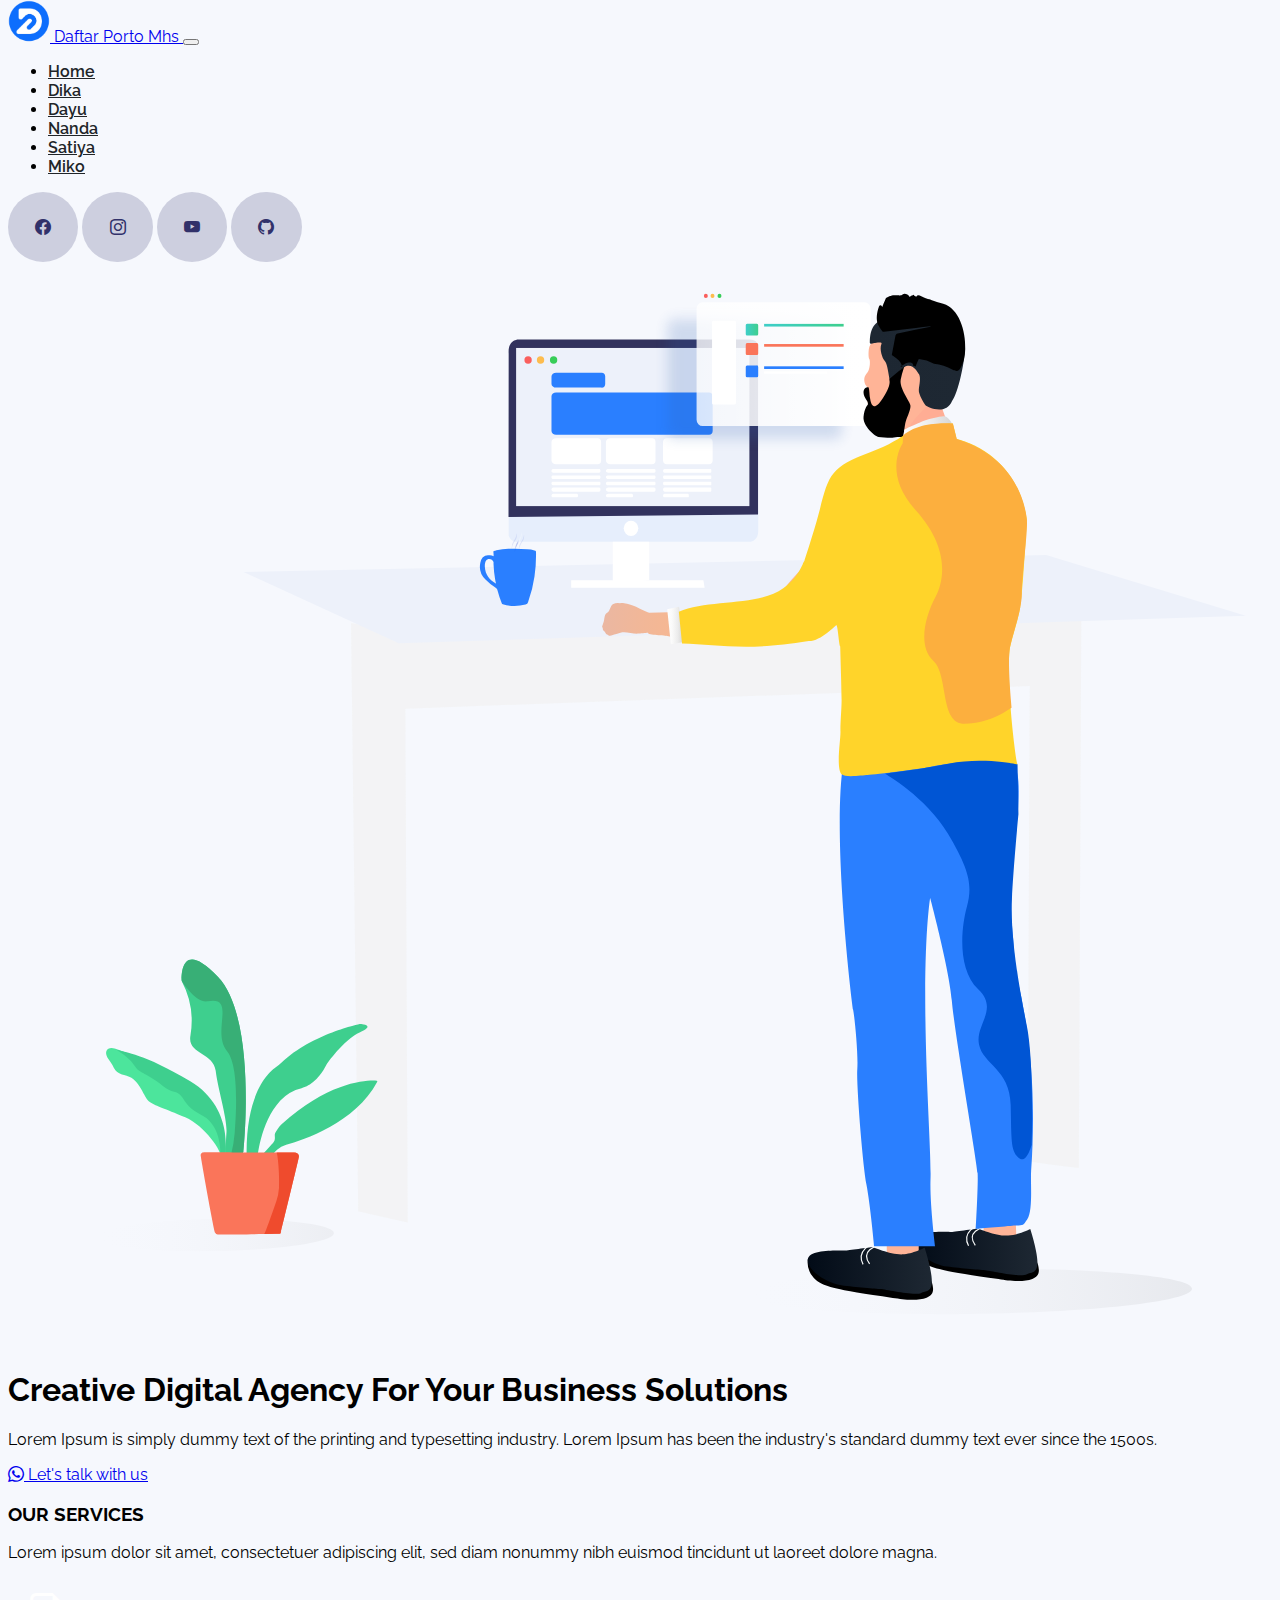
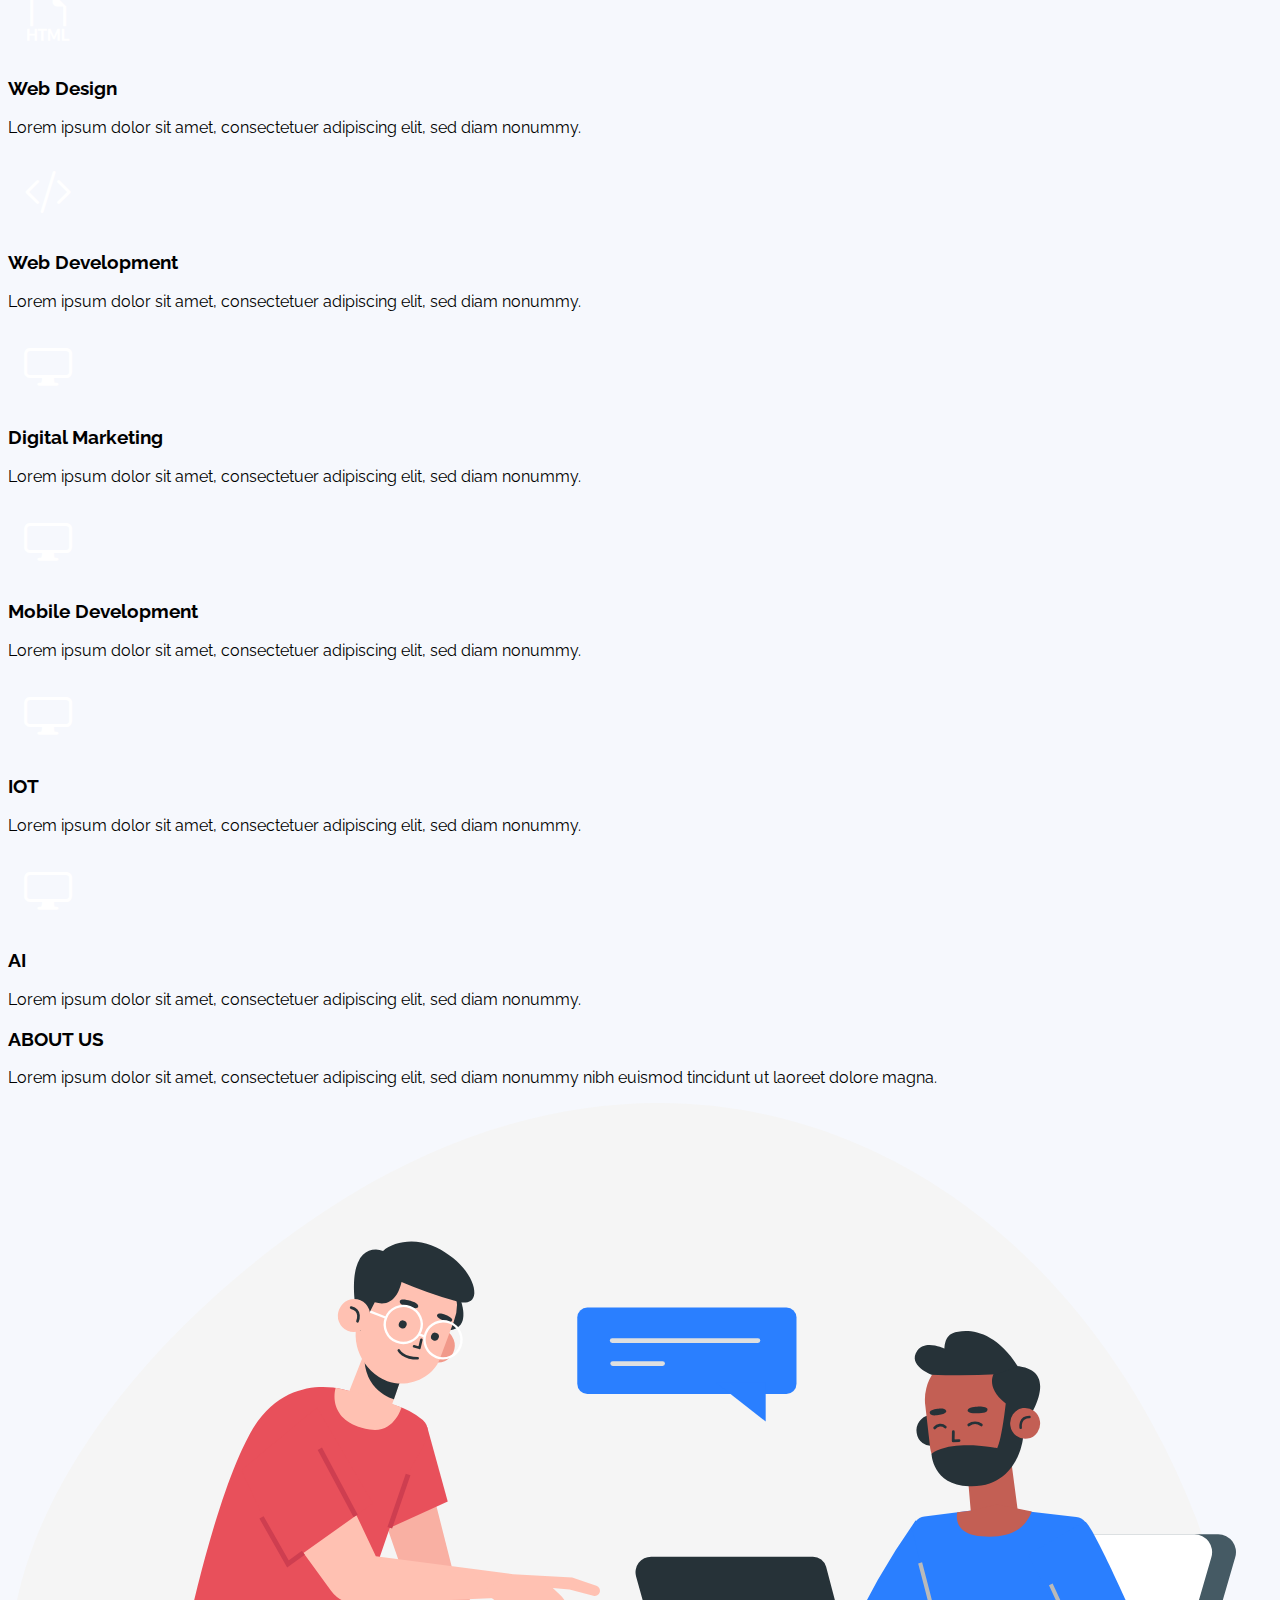
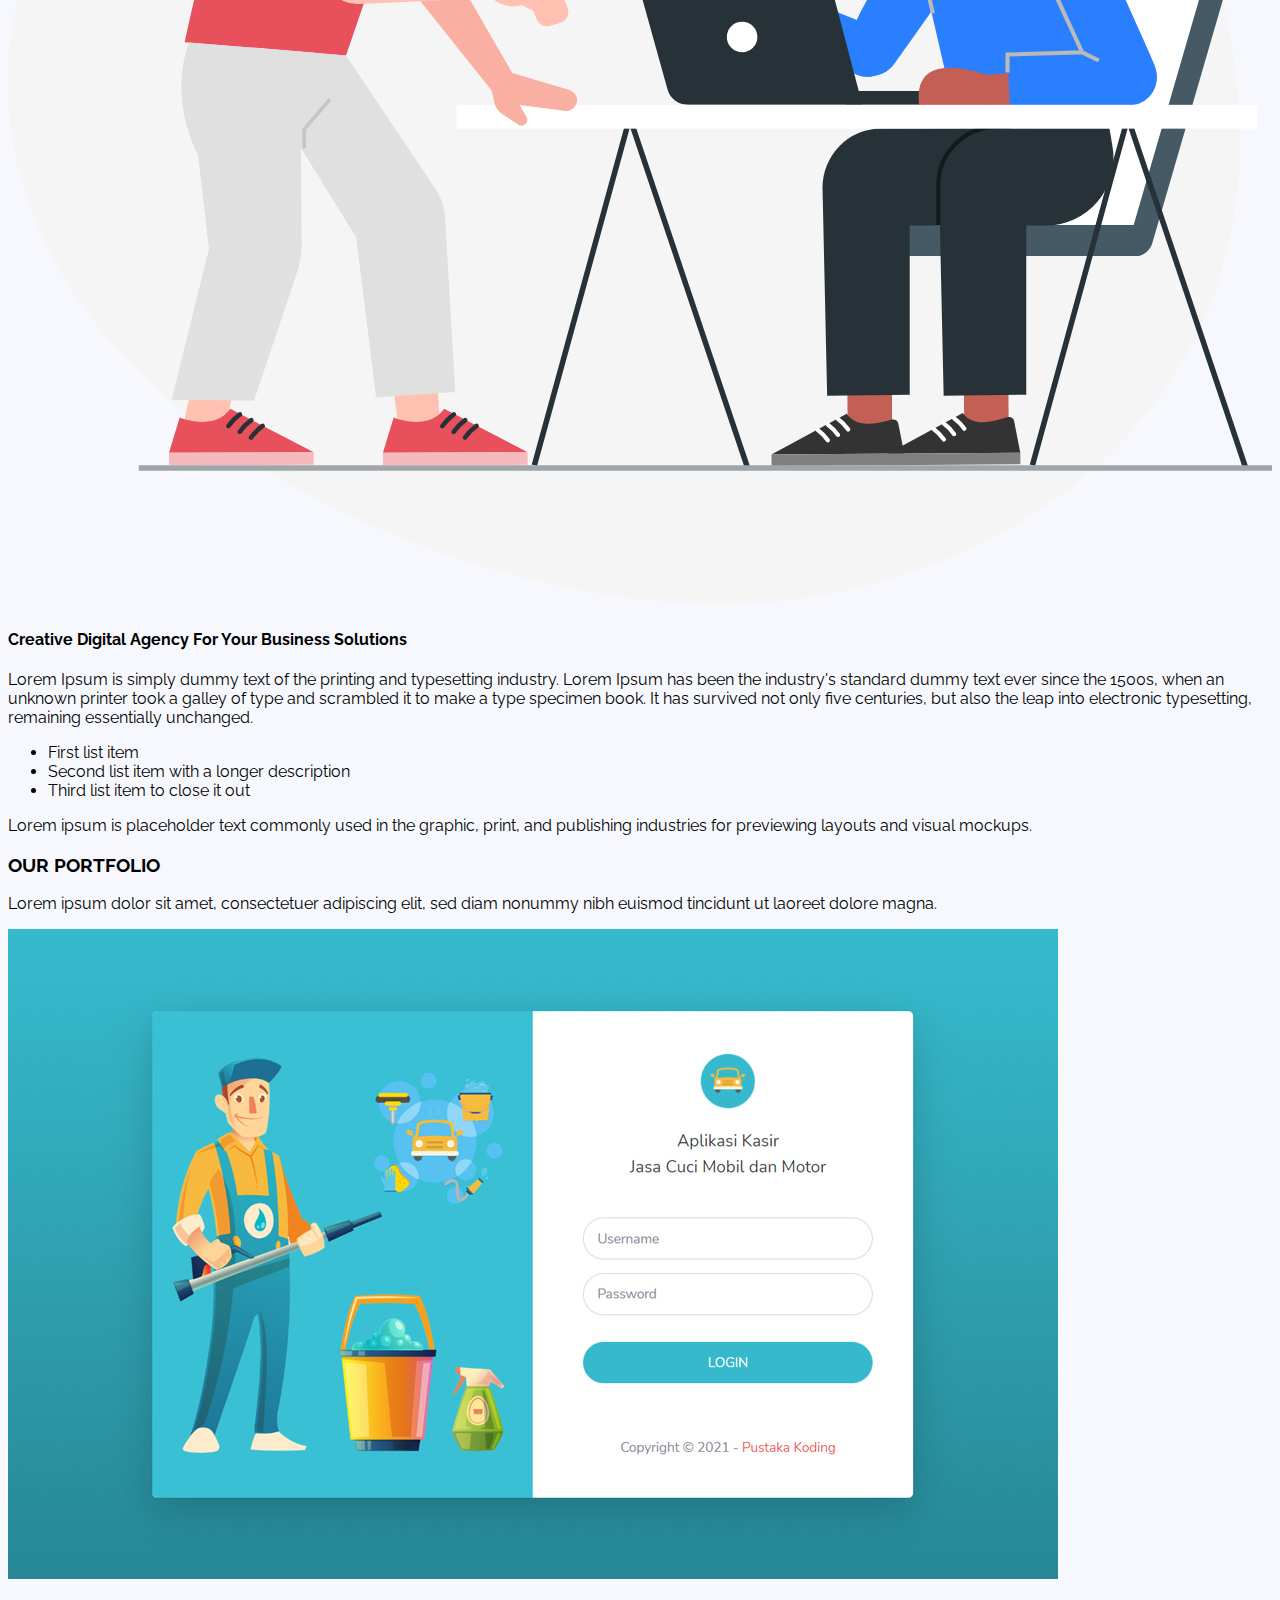
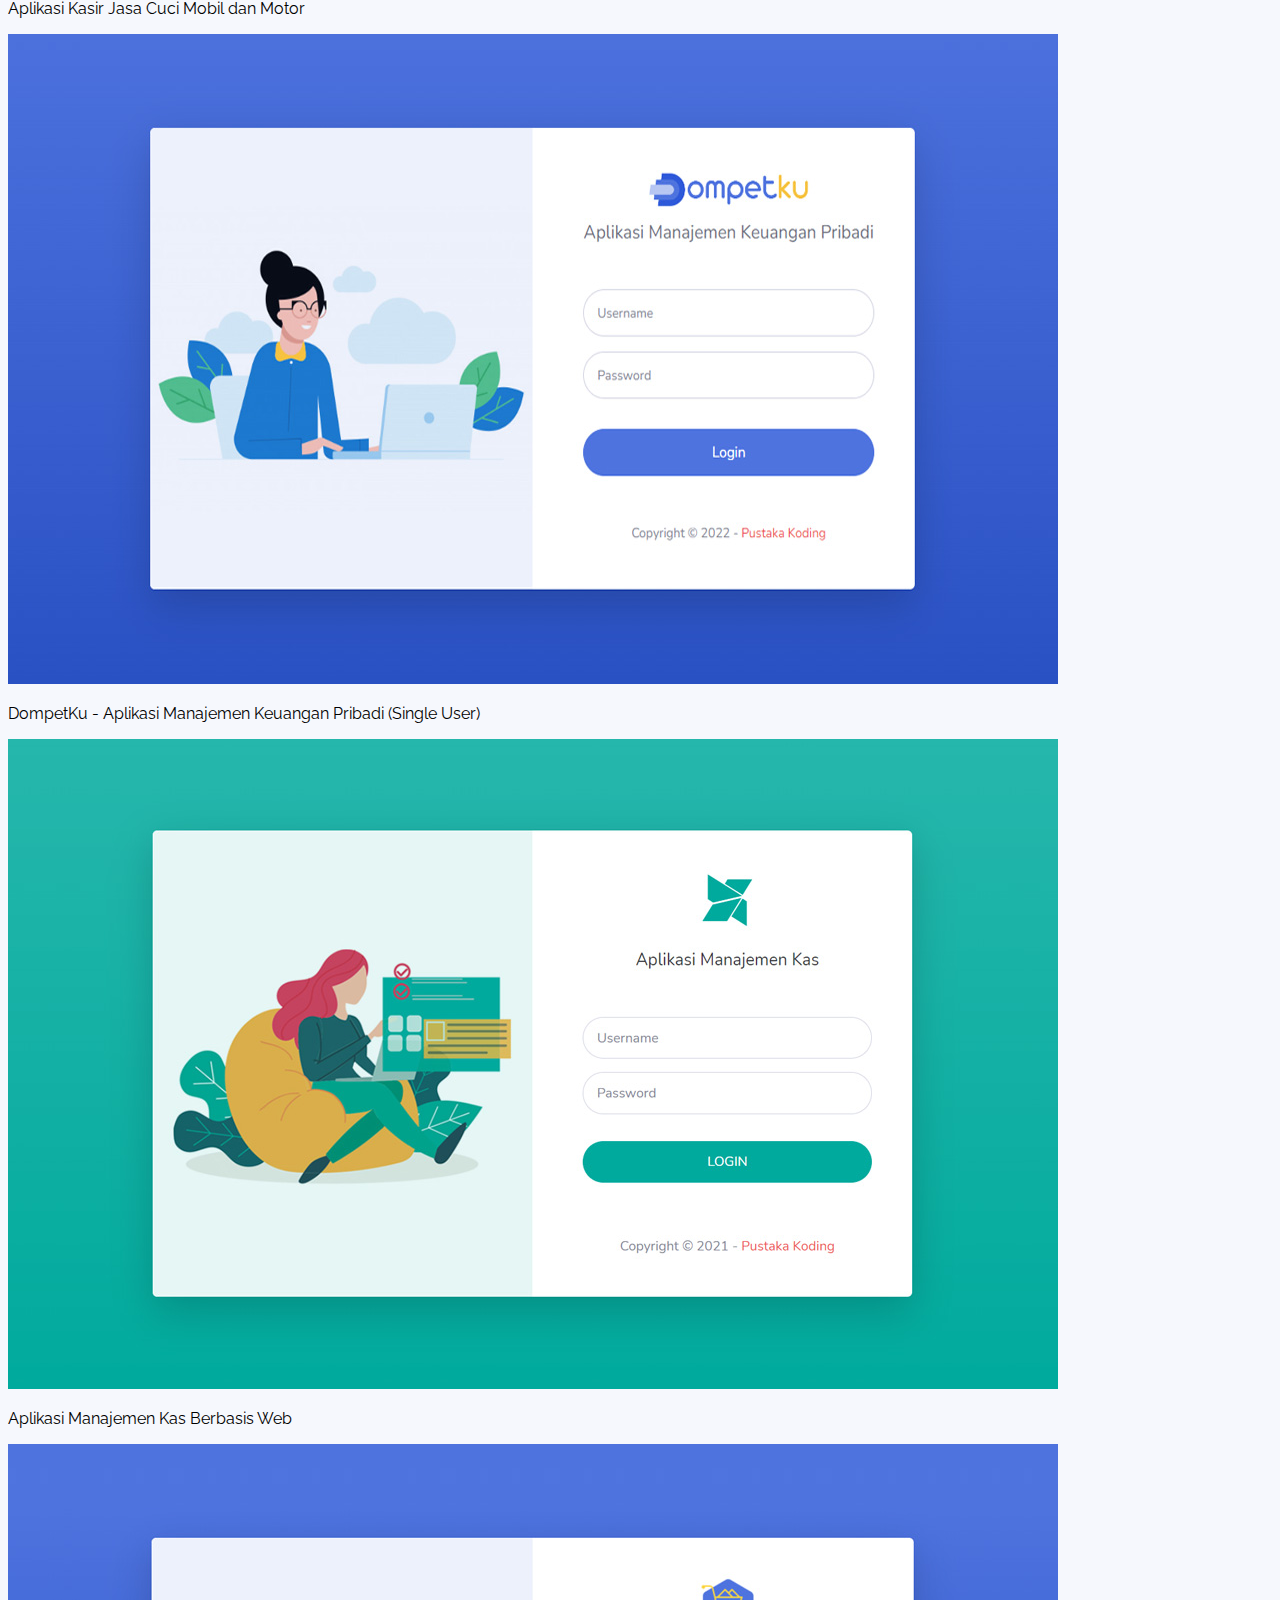
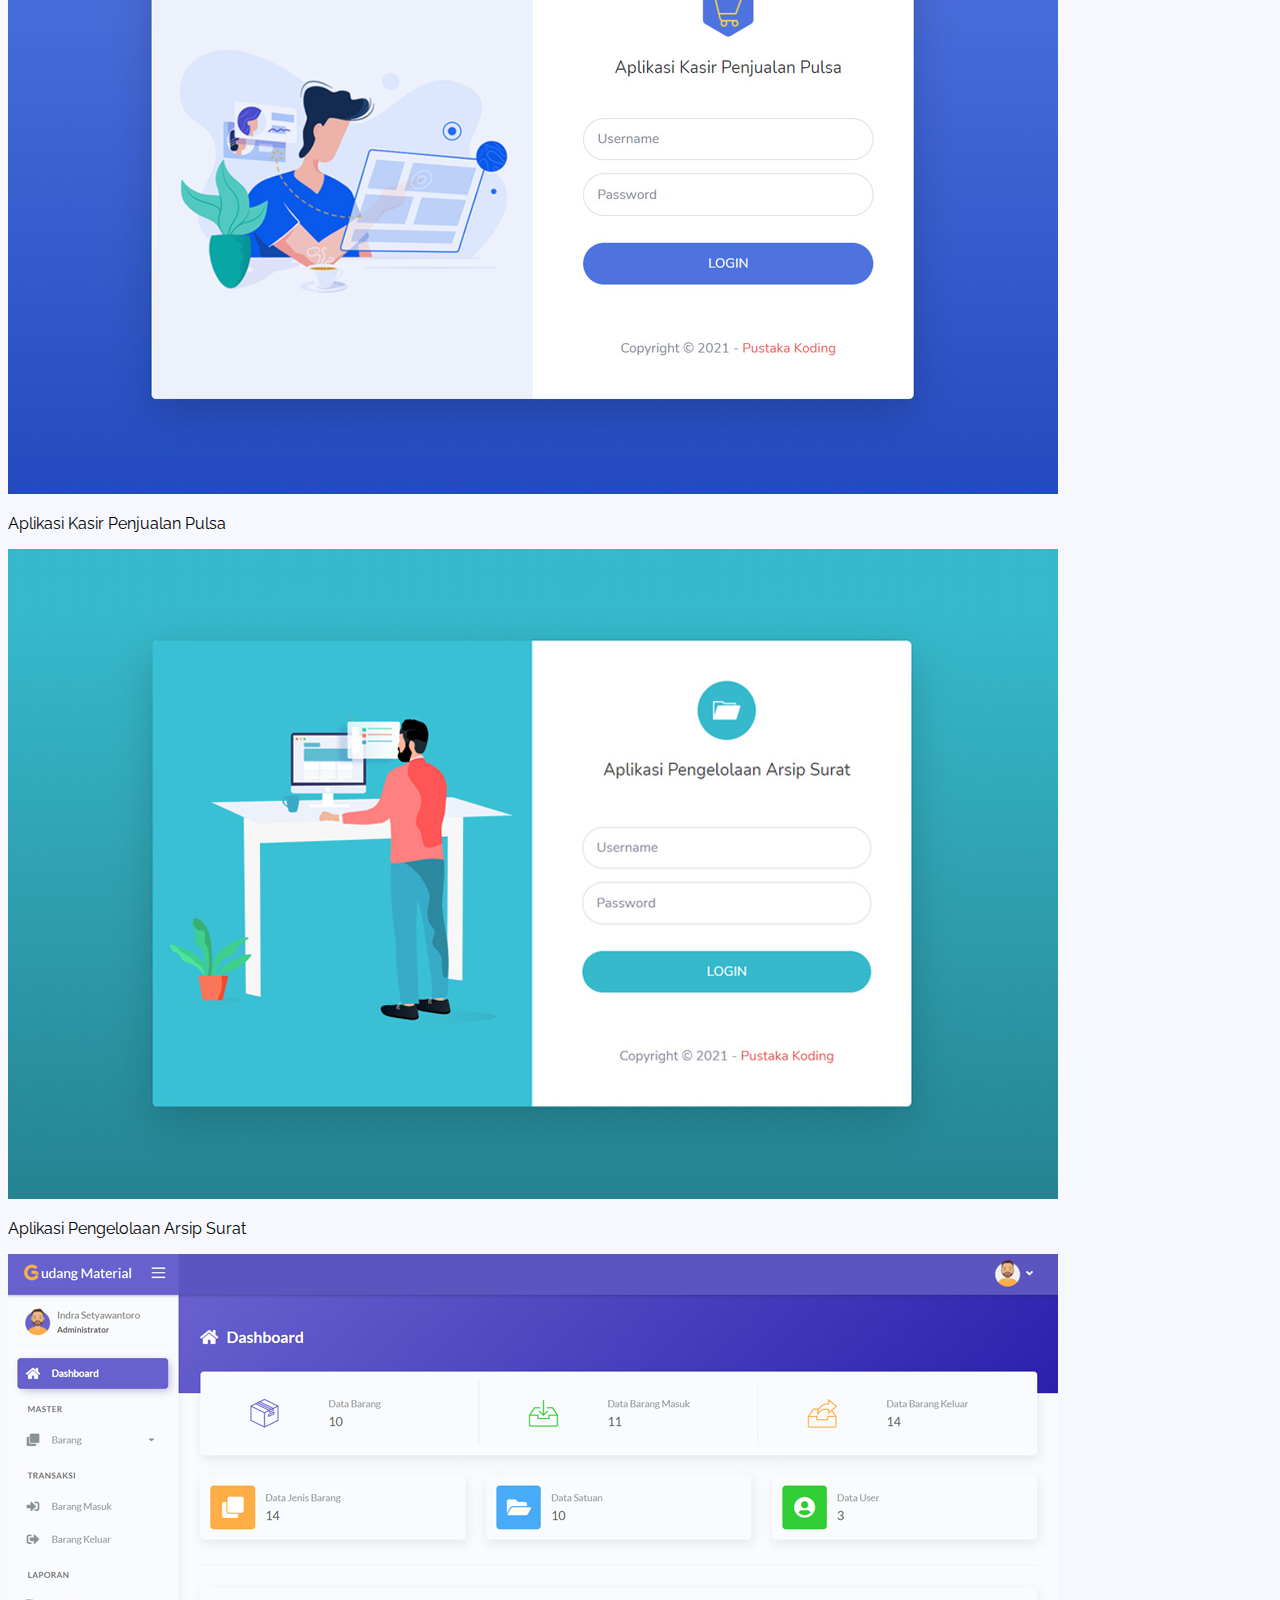
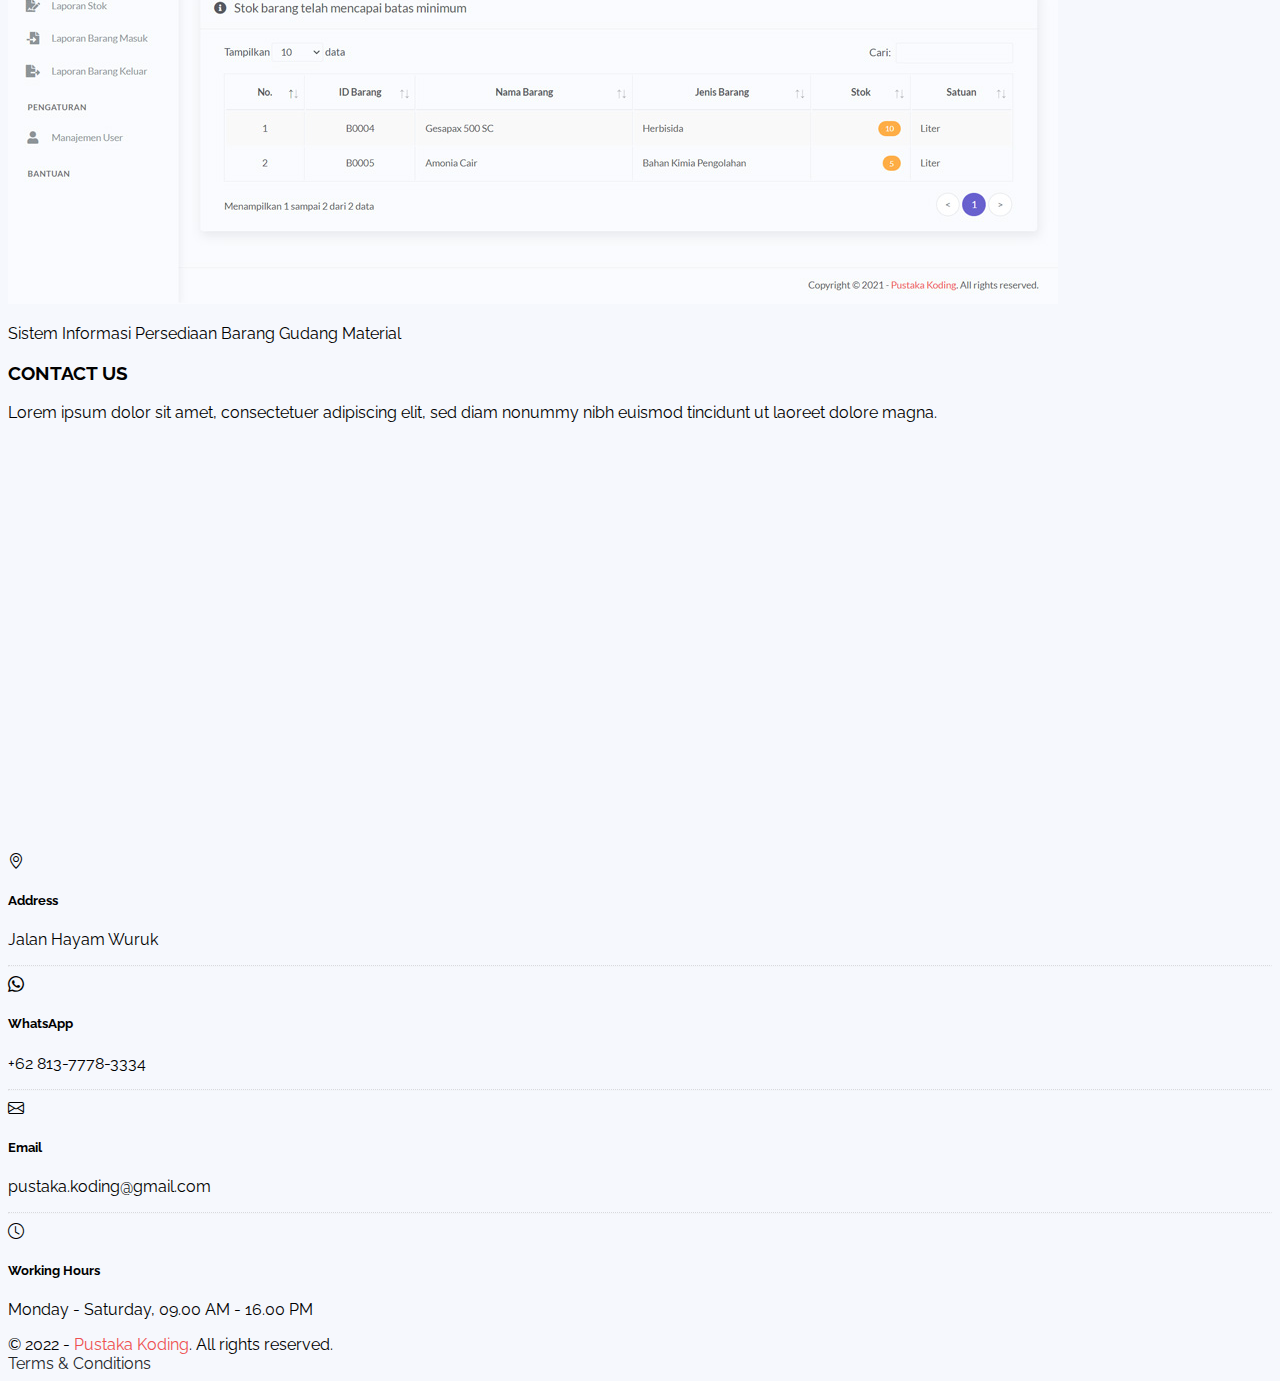
<file: index.html>
<!doctype html>
<html lang="en" class="h-100">

<head>
    <!-- Required meta tags -->
    <meta charset="utf-8">
    <meta name="viewport" content="width=device-width, initial-scale=1, shrink-to-fit=no">
    <meta name="description" content="Website Company Profile Digital Creative">
    <meta name="author" content="Indra Styawantoro">

    <!-- Title -->
    <title>Digital Creative</title>

    <!-- Favicon icon -->
    <link rel="shortcut icon" href="assets/img/favicon.ico" type="image/x-icon">

    <!-- Bootstrap CSS -->
    <link href="https://cdn.jsdelivr.net/npm/bootstrap@5.2.3/dist/css/bootstrap.min.css" rel="stylesheet" integrity="sha384-rbsA2VBKQhggwzxH7pPCaAqO46MgnOM80zW1RWuH61DGLwZJEdK2Kadq2F9CUG65" crossorigin="anonymous">

    <!-- Bootstrap Icons -->
    <link rel="stylesheet" href="https://cdn.jsdelivr.net/npm/bootstrap-icons@1.10.2/font/bootstrap-icons.css">

    <!-- Font -->
    <link href="https://fonts.googleapis.com/css?family=Raleway:100,200,300,400,500,600,700,800,900&amp;display=swap" rel="stylesheet">

    <!-- Custom Style -->
    <link rel="stylesheet" href="assets/css/style.css">
</head>

<body id="home" class="d-flex flex-column h-100">
    <!-- Navbar -->
    <nav class="navbar navbar-expand-lg navbar-light py-4 bg-nav">
        <div class="container">
            <!-- Brand -->
            <a class="navbar-brand" href="https://pustakakoding.com">
                <img src="assets/img/logo.svg" alt="Digital Creative" width="42" height="42" class="d-inline-block mt--2 me-2">
                <span class="text-body fs-4 fw-bolder">Daftar Porto Mhs</span>
            </a>
            <button class="navbar-toggler" type="button" data-bs-toggle="collapse" data-bs-target="#navbarSupportedContent" aria-controls="navbarSupportedContent" aria-expanded="false" aria-label="Toggle navigation">
                <span class="navbar-toggler-icon"></span>
            </button>
            <div class="collapse navbar-collapse py-3 py-lg-1" id="navbarSupportedContent">
                <!-- Menu -->
                <ul class="navbar-nav mx-auto mb-2 mb-lg-0">
                    <li class="nav-item">
                        <a class="nav-link mx-3" href="#home">Home</a>
                    </li>
                    <li class="nav-item">
                        <a class="nav-link mx-3" href="dika.html">Dika</a>
                    </li>
                    <li class="nav-item">
                        <a class="nav-link mx-3" href="dayu.html">Dayu</a>
                    </li>
                    <li class="nav-item">
                        <a class="nav-link mx-3" href="nanda.html">Nanda</a>
                    </li>
                    <li class="nav-item">
                        <a class="nav-link mx-3" href="satiya.html">Satiya</a>
                    </li>
                    <li class="nav-item">
                        <a class="nav-link mx-3" href="miko.html">Miko</a>
                    </li>
                </ul>
                <!-- Social Media -->
                <div class="d-flex mt-3 ms-3 mt-md-0 ms-md-0">
                    <a href="https://facebook.com/pustaka.koding" target="_blank" class="btn btn-social-media me-3">
                        <i class="bi bi-facebook"></i>
                    </a>
                    <a href="https://www.instagram.com/pustakakoding/" target="_blank" class="btn btn-social-media me-3">
                        <i class="bi bi-instagram"></i>
                    </a>
                    <a href="https://www.youtube.com/channel/UCbgv9z5lRwtXX_lUZ5-x8Ew" target="_blank" class="btn btn-social-media me-3">
                        <i class="bi bi-youtube"></i>
                    </a>
                    <a href="https://github.com/pustakakoding" target="_blank" class="btn btn-social-media">
                        <i class="bi bi-github"></i>
                    </a>
                </div>
            </div>
        </div>
    </nav>

    <!-- Main Content -->
    <main class="flex-shrink-0">
        <!-- Heroes -->
        <div class="container col-xxl-8 px-4 py-5">
            <div class="row flex-lg-row-reverse align-items-center g-5">
                <div class="col-lg-5">
                    <img src="assets/img/heroes.svg" class="d-block mx-lg-auto img-fluid" alt="Digital Creative" loading="lazy">
                </div>
                <div class="col-lg-7">
                    <h1 class="fw-bold lh-2 mb-4">Creative Digital Agency For Your Business Solutions</h1>
                    <p class="lead mb-5">Lorem Ipsum is simply dummy text of the printing and typesetting industry. Lorem Ipsum has been the industry's standard dummy text ever since the 1500s.</p>
                    <div class="d-grid gap-2 d-md-flex justify-content-md-start">
                        <a href="https://api.whatsapp.com/send?phone=6281377783334&text=Assalamualaikum.." class="btn btn-primary rounded-pill px-4 py-2"><i class="bi bi-whatsapp me-2"></i> Let's talk with us</a>
                    </div>
                </div>
            </div>
        </div>

        <!-- Services -->
        <div id="services" class="container text-center py-5">
            <div class="row">
                <div class="col-lg-8 mx-auto">
                    <h3 class="fw-bold lh-2 mb-3">OUR SERVICES</h3>
                    <p class="lead">Lorem ipsum dolor sit amet, consectetuer adipiscing elit, sed diam nonummy nibh euismod tincidunt ut laoreet dolore magna.</p>
                </div>
            </div>

            <div class="row py-4">
                <div class="col-lg-4 mb-4 mb-lg-0">
                    <div class="card border-0 rounded-4 shadow-sm">
                        <div class="card-body p-3 p-sm-5">
                            <div class="feature-icon-1 bg-primary bg-gradient mb-4">
                                <i class="bi-filetype-html"></i>
                            </div>
                            <h3>Web Design</h3>
                            <p>Lorem ipsum dolor sit amet, consectetuer adipiscing elit, sed diam nonummy.</p>
                        </div>
                    </div>
                </div>
                <div class="col-lg-4 mb-4 mb-lg-0">
                    <div class="card border-0 rounded-4 shadow-sm">
                        <div class="card-body p-3 p-sm-5">
                            <div class="feature-icon-1 bg-primary bg-gradient mb-4">
                                <i class="bi-code-slash"></i>
                            </div>
                            <h3>Web Development</h3>
                            <p>Lorem ipsum dolor sit amet, consectetuer adipiscing elit, sed diam nonummy.</p>
                        </div>
                    </div>
                </div>
                <div class="col-lg-4 mb-4 mb-lg-0">
                    <div class="card border-0 rounded-4 shadow-sm">
                        <div class="card-body p-3 p-sm-5">
                            <div class="feature-icon-1 bg-primary bg-gradient mb-4">
                                <i class="bi-display"></i>
                            </div>
                            <h3>Digital Marketing</h3>
                            <p>Lorem ipsum dolor sit amet, consectetuer adipiscing elit, sed diam nonummy.</p>
                        </div>
                    </div>
                </div>
                <div class="col-lg-4 mb-4 mb-lg-0">
                    <div class="card border-0 rounded-4 shadow-sm">
                        <div class="card-body p-3 p-sm-5">
                            <div class="feature-icon-1 bg-primary bg-gradient mb-4">
                                <i class="bi-display"></i>
                            </div>
                            <h3>Mobile Development</h3>
                            <p>Lorem ipsum dolor sit amet, consectetuer adipiscing elit, sed diam nonummy.</p>
                        </div>
                    </div>
                </div>
                <div class="col-lg-4 mb-4 mb-lg-0">
                    <div class="card border-0 rounded-4 shadow-sm">
                        <div class="card-body p-3 p-sm-5">
                            <div class="feature-icon-1 bg-primary bg-gradient mb-4">
                                <i class="bi-display"></i>
                            </div>
                            <h3>IOT</h3>
                            <p>Lorem ipsum dolor sit amet, consectetuer adipiscing elit, sed diam nonummy.</p>
                        </div>
                    </div>
                </div>
                <div class="col-lg-4 mb-4 mb-lg-0">
                    <div class="card border-0 rounded-4 shadow-sm">
                        <div class="card-body p-3 p-sm-5">
                            <div class="feature-icon-1 bg-primary bg-gradient mb-4">
                                <i class="bi-display"></i>
                            </div>
                            <h3>AI</h3>
                            <p>Lorem ipsum dolor sit amet, consectetuer adipiscing elit, sed diam nonummy.</p>
                        </div>
                    </div>
                </div>
            </div>
        </div>

        <!-- About -->
        <div id="about" class="container text-center py-5">
            <div class="row">
                <div class="col-lg-8 mx-auto">
                    <h3 class="fw-bold lh-2 mb-3">ABOUT US</h3>
                    <p class="lead">Lorem ipsum dolor sit amet, consectetuer adipiscing elit, sed diam nonummy nibh euismod tincidunt ut laoreet dolore magna.</p>
                </div>
            </div>

            <div class="row align-items-center text-start g-5 py-4">
                <div class="col-lg-5">
                    <img src="assets/img/about.svg" class="d-block mx-lg-auto img-fluid" alt="Digital Creative" loading="lazy">
                </div>
                <div class="col-lg-7">
                    <h4 class="fw-bold lh-2 mb-3">Creative Digital Agency For Your Business Solutions</h4>
                    <p>Lorem Ipsum is simply dummy text of the printing and typesetting industry. Lorem Ipsum has been the industry's standard dummy text ever since the 1500s, when an unknown printer took a galley of type and scrambled it to make a type specimen book. It has survived not only five centuries, but also the leap into electronic typesetting, remaining essentially unchanged.</p>
                    <ul>
                        <li>First list item</li>
                        <li>Second list item with a longer description</li>
                        <li>Third list item to close it out</li>
                    </ul>
                    <p>Lorem ipsum is placeholder text commonly used in the graphic, print, and publishing industries for previewing layouts and visual mockups.</p>
                </div>
            </div>
        </div>

        <!-- Portfolio -->
        <div id="portfolio" class="container text-center py-5">
            <div class="row">
                <div class="col-lg-8 mx-auto">
                    <h3 class="fw-bold lh-2 mb-3">OUR PORTFOLIO</h3>
                    <p class="lead">Lorem ipsum dolor sit amet, consectetuer adipiscing elit, sed diam nonummy nibh euismod tincidunt ut laoreet dolore magna.</p>
                </div>
            </div>

            <div class="row text-start py-4">
                <div class="col-lg-4 mb-4">
                    <div class="card h-100 border-0 rounded-4 shadow-sm">
                        <div class="card-body p-4 pb-0">
                            <div class="mb-3">
                                <a href="https://pustakakoding.com/project-php-detail-aplikasi-kasir-jasa-cuci-mobil-dan-motor" target="_blank">
                                    <img src="assets/img/portfolio/pustakakoding-aplikasi-kasir-jasa-cuci-mobil-dan-motor.jpg" alt="Portfolio" class="card-img-top img-fluid rounded-4">
                                </a>
                            </div>
                            <p class="fw-semibold">Aplikasi Kasir Jasa Cuci Mobil dan Motor</p>
                        </div>
                    </div>
                </div>
                <div class="col-lg-4 mb-4">
                    <div class="card h-100 border-0 rounded-4 shadow-sm">
                        <div class="card-body p-4 pb-0">
                            <div class="mb-3">
                                <a href="https://pustakakoding.com/project-php-detail-aplikasi-manajemen-keuangan-pribadi-single-user" target="_blank">
                                    <img src="assets/img/portfolio/pustakakoding-aplikasi-manajemen-keuangan-pribadi-single-user.jpg" alt="Portfolio" class="card-img-top img-fluid rounded-4">
                                </a>
                            </div>
                            <p class="fw-semibold">DompetKu - Aplikasi Manajemen Keuangan Pribadi (Single User)</p>
                        </div>
                    </div>
                </div>
                <div class="col-lg-4 mb-4">
                    <div class="card h-100 border-0 rounded-4 shadow-sm">
                        <div class="card-body p-4 pb-0">
                            <div class="mb-3">
                                <a href="https://pustakakoding.com/project-php-detail-aplikasi-manajemen-kas-berbasis-web" target="_blank">
                                    <img src="assets/img/portfolio/pustakakoding-aplikasi-manajemen-kas-berbasis-web.jpg" alt="Portfolio" class="card-img-top img-fluid rounded-4">
                                </a>
                            </div>
                            <p class="fw-semibold">Aplikasi Manajemen Kas Berbasis Web</p>
                        </div>
                    </div>
                </div>
                <div class="col-lg-4 mb-4">
                    <div class="card h-100 border-0 rounded-4 shadow-sm">
                        <div class="card-body p-4 pb-0">
                            <div class="mb-3">
                                <a href="https://pustakakoding.com/project-php-detail-aplikasi-kasir-penjualan-pulsa" target="_blank">
                                    <img src="assets/img/portfolio/pustakakoding-aplikasi-kasir-penjualan-pulsa.jpg" alt="Portfolio" class="card-img-top img-fluid rounded-4">
                                </a>
                            </div>
                            <p class="fw-semibold">Aplikasi Kasir Penjualan Pulsa</p>
                        </div>
                    </div>
                </div>
                <div class="col-lg-4 mb-4">
                    <div class="card h-100 border-0 rounded-4 shadow-sm">
                        <div class="card-body p-4 pb-0">
                            <div class="mb-3">
                                <a href="https://pustakakoding.com/project-php-detail-aplikasi-pengelolaan-arsip-surat" target="_blank">
                                    <img src="assets/img/portfolio/pustakakoding-aplikasi-pengelolaan-arsip-surat.jpg" alt="Portfolio" class="card-img-top img-fluid rounded-4">
                                </a>
                            </div>
                            <p class="fw-semibold">Aplikasi Pengelolaan Arsip Surat</p>
                        </div>
                    </div>
                </div>
                <div class="col-lg-4 mb-4">
                    <div class="card h-100 border-0 rounded-4 shadow-sm">
                        <div class="card-body p-4 pb-0">
                            <div class="mb-3">
                                <a href="https://pustakakoding.com/project-php-detail-sistem-informasi-persediaan-barang-gudang-material" target="_blank">
                                    <img src="assets/img/portfolio/pustakakoding-sistem-informasi-persediaan-barang-gudang-material.jpg" alt="Portfolio" class="card-img-top img-fluid rounded-4">
                                </a>
                            </div>
                            <p class="fw-semibold">Sistem Informasi Persediaan Barang Gudang Material</p>
                        </div>
                    </div>
                </div>
            </div>
        </div>

        <!-- Contact -->
        <div id="contact" class="container text-center pt-4 pb-5">
            <div class="row">
                <div class="col-lg-8 mx-auto">
                    <h3 class="fw-bold lh-2 mb-3">CONTACT US</h3>
                    <p class="lead">Lorem ipsum dolor sit amet, consectetuer adipiscing elit, sed diam nonummy nibh euismod tincidunt ut laoreet dolore magna.</p>
                </div>
            </div>

            <div class="row align-items-start text-start g-5 pt-4 pb-5">
                <div class="col-lg-7">
                    <iframe src="https://www.google.com/maps/embed?pb=!1m18!1m12!1m3!1d127101.59148701998!2d105.19743545987781!3d-5.428404621346565!2m3!1f0!2f0!3f0!3m2!1i1024!2i768!4f13.1!3m3!1m2!1s0x2e40dbcabf21b51f%3A0xdcb06324bff3cb9e!2sBandar%20Lampung%20City%2C%20Lampung!5e0!3m2!1sen!2sid!4v1670074127117!5m2!1sen!2sid" class="rounded-4 shadow-sm" width="100%" height="410" style="border:0;" allowfullscreen="" loading="lazy" referrerpolicy="no-referrer-when-downgrade"></iframe>
                </div>
                <div class="col-lg-5">
                    <div class="card h-100 border-0 rounded-4 shadow-sm">
                        <div class="card-body p-4 pb-0">
                            <div class="d-flex py-2">
                                <div class="flex-shrink-0">
                                    <i class="bi bi-geo-alt text-primary fs-3"></i>
                                </div>
                                <div class="flex-grow-1 ms-3">
                                    <h5 class="mb-1">Address</h5>
                                    <p>Jalan Hayam Wuruk</p>
                                </div>
                            </div>
                            <hr class="hr-dotted mt-0">
                            <div class="d-flex py-2">
                                <div class="flex-shrink-0">
                                    <i class="bi bi-whatsapp text-primary fs-4"></i>
                                </div>
                                <div class="flex-grow-1 ms-3">
                                    <h5 class="mb-1">WhatsApp</h5>
                                    <p>+62 813-7778-3334</p>
                                </div>
                            </div>
                            <hr class="hr-dotted mt-0">
                            <div class="d-flex py-2">
                                <div class="flex-shrink-0">
                                    <i class="bi bi-envelope text-primary fs-4"></i>
                                </div>
                                <div class="flex-grow-1 ms-3">
                                    <h5 class="mb-1">Email</h5>
                                    <p>pustaka.koding@gmail.com</p>
                                </div>
                            </div>
                            <hr class="hr-dotted mt-0">
                            <div class="d-flex py-2">
                                <div class="flex-shrink-0">
                                    <i class="bi bi-clock text-primary fs-4"></i>
                                </div>
                                <div class="flex-grow-1 ms-3">
                                    <h5 class="mb-1">Working Hours</h5>
                                    <p>Monday - Saturday, 09.00 AM - 16.00 PM</p>
                                </div>
                            </div>
                        </div>
                    </div>
                </div>
            </div>
        </div>
    </main>

    <!-- Footer -->
    <footer class="footer mt-auto py-4 bg-white">
        <div class="container">
            <div class="d-flex flex-column flex-md-row align-items-center align-items-md-left text-body">
                <div class="copyright text-center mb-2 mb-md-0">
                    &copy; 2022 - <a href="https://pustakakoding.com/" target="_blank" class="fw-bolder">Pustaka Koding</a>. All rights reserved.
                </div>
                <div class="link ms-md-auto">
                    <a href="https://pustakakoding.com/" target="_blank">Terms & Conditions</a>
                </div>
            </div>
        </div>
    </footer>

    <!-- Popper and Bootstrap JS -->
    <script src="https://cdn.jsdelivr.net/npm/@popperjs/core@2.11.6/dist/umd/popper.min.js" integrity="sha384-oBqDVmMz9ATKxIep9tiCxS/Z9fNfEXiDAYTujMAeBAsjFuCZSmKbSSUnQlmh/jp3" crossorigin="anonymous"></script>
    <script src="https://cdn.jsdelivr.net/npm/bootstrap@5.2.3/dist/js/bootstrap.min.js" integrity="sha384-cuYeSxntonz0PPNlHhBs68uyIAVpIIOZZ5JqeqvYYIcEL727kskC66kF92t6Xl2V" crossorigin="anonymous"></script>
</body>

</html>
</file>
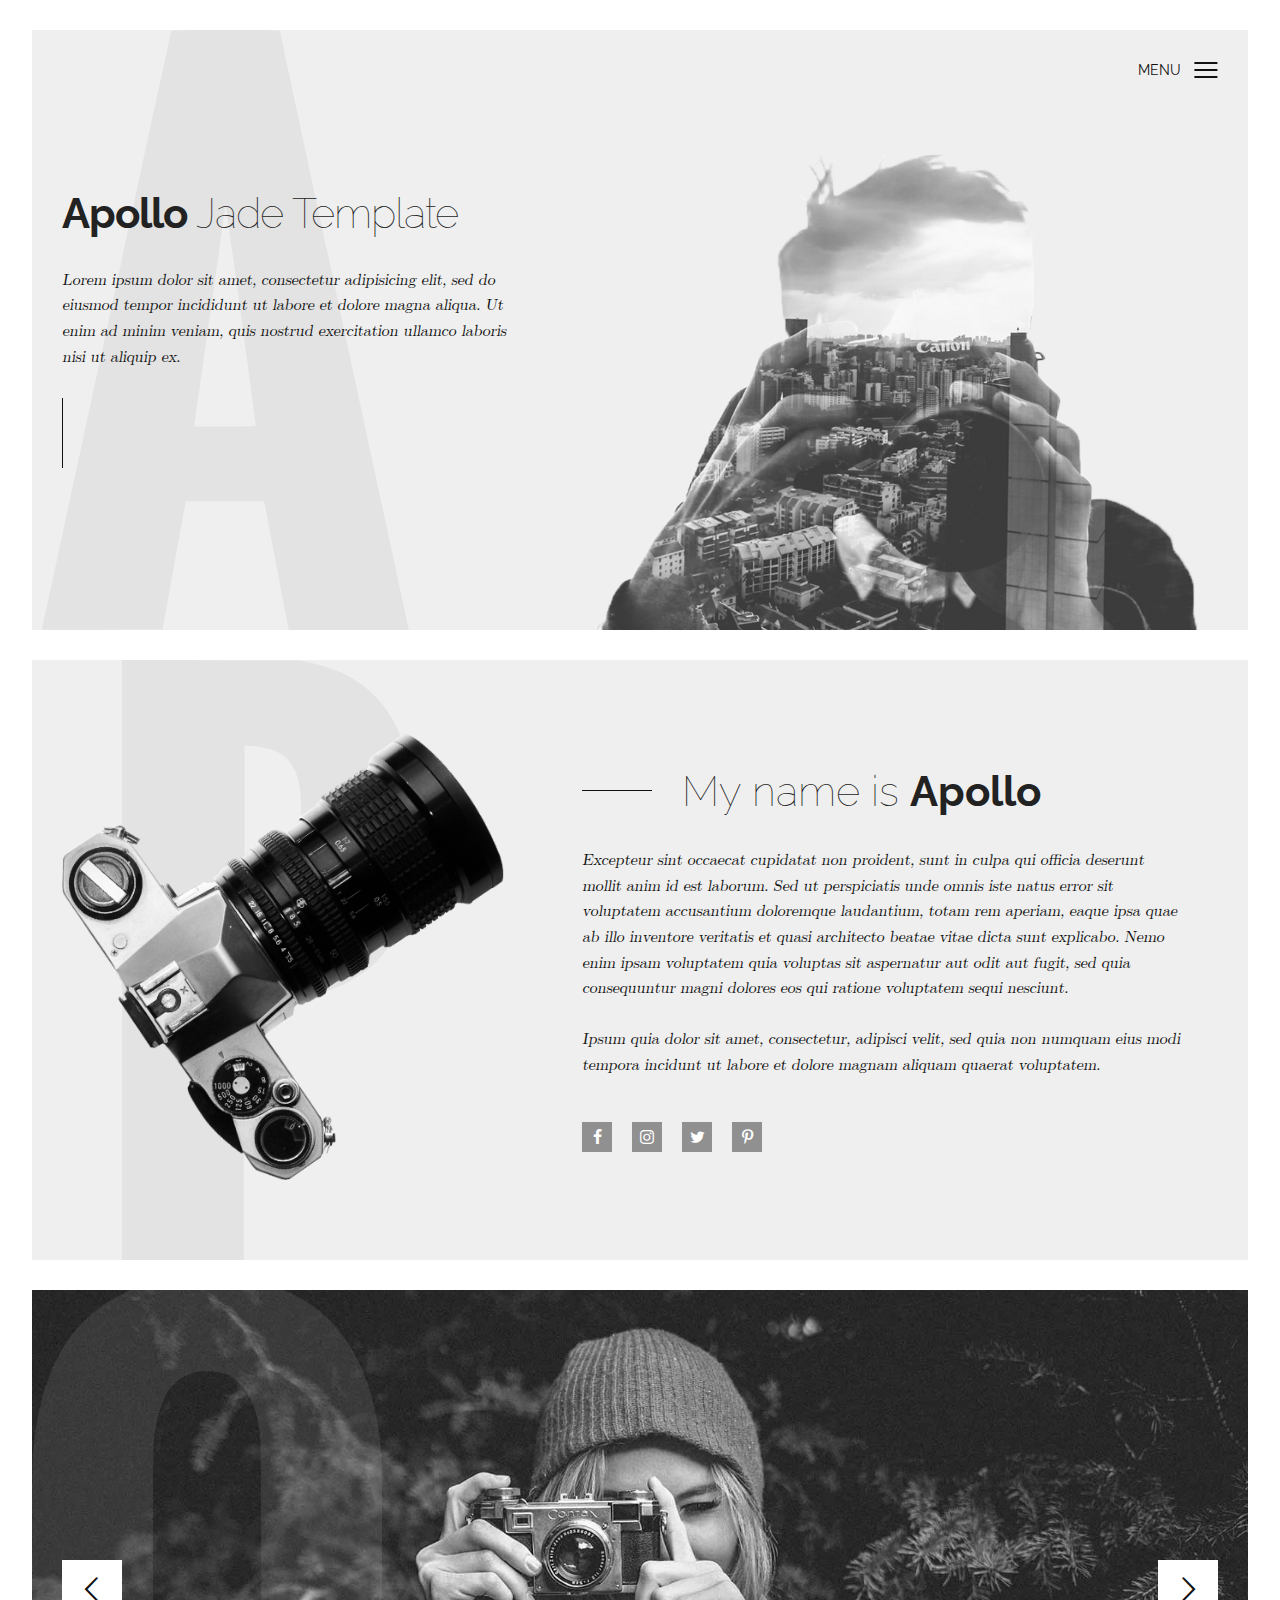
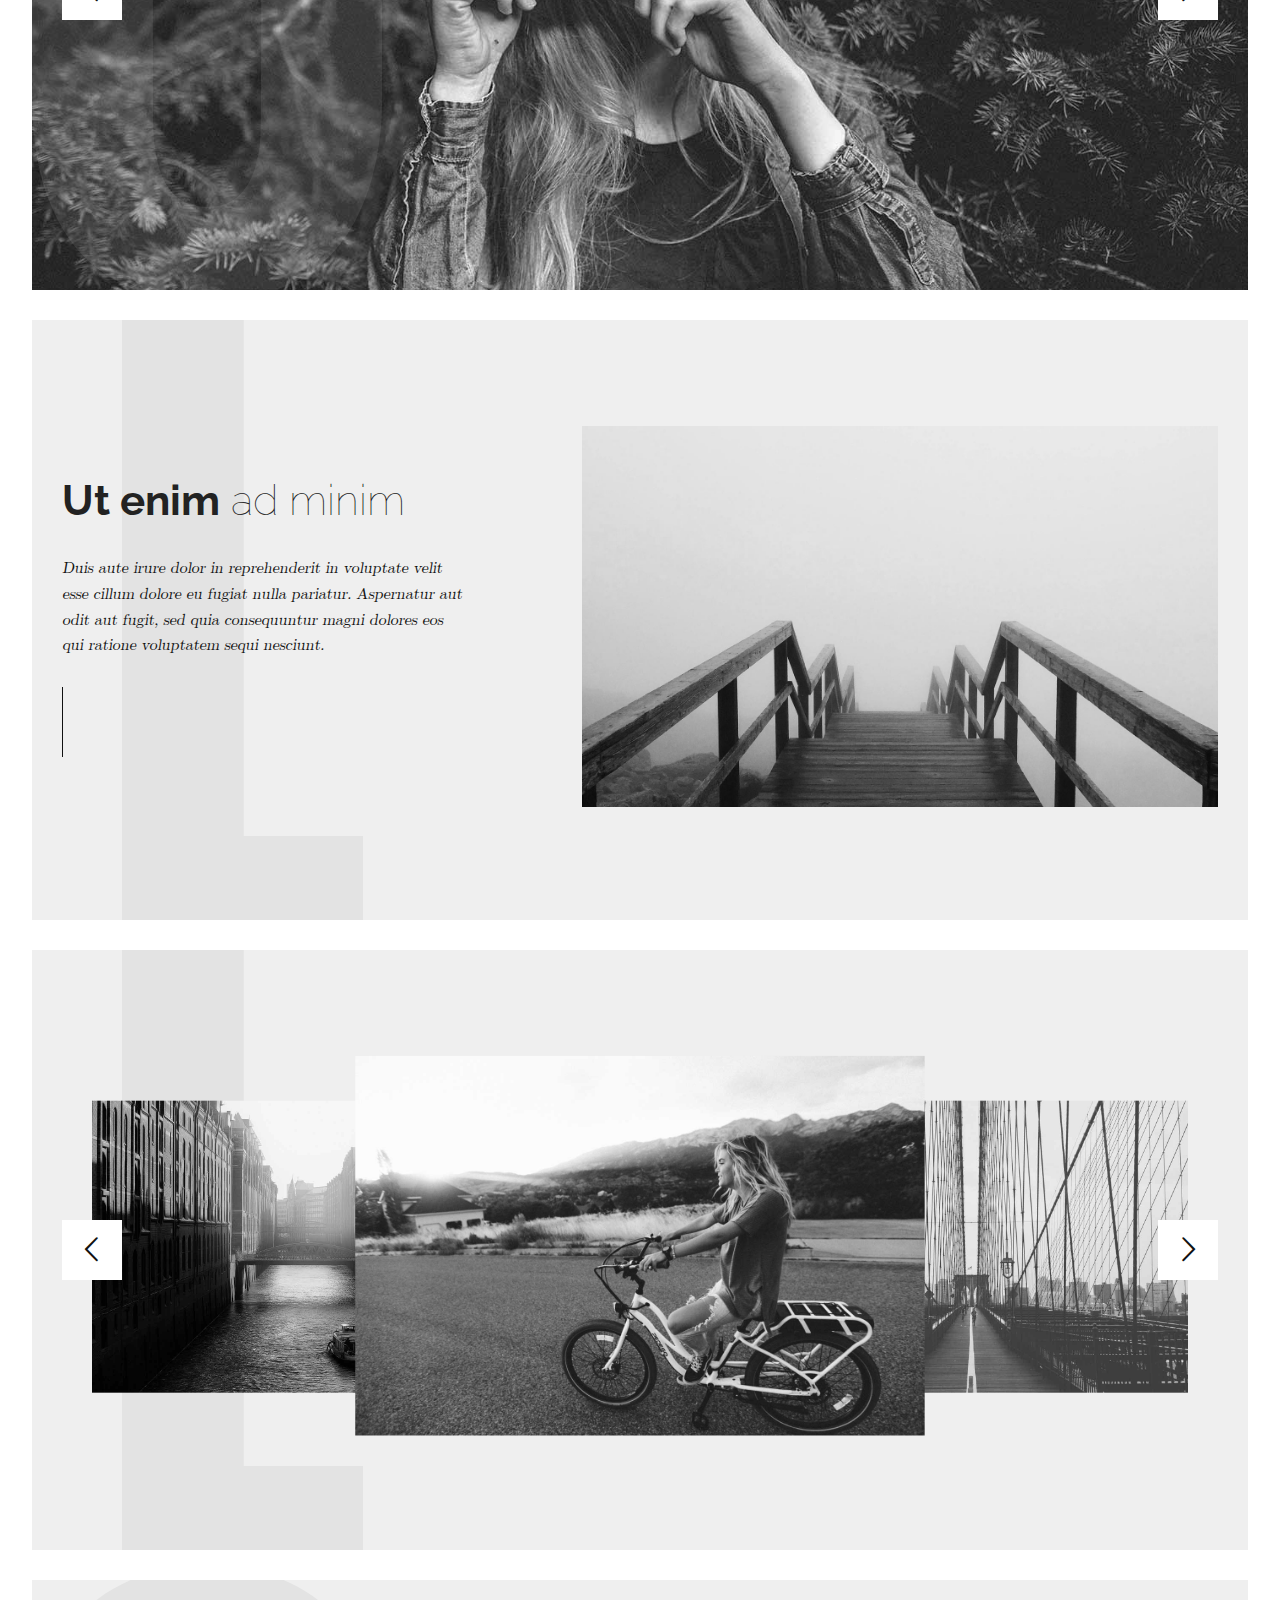
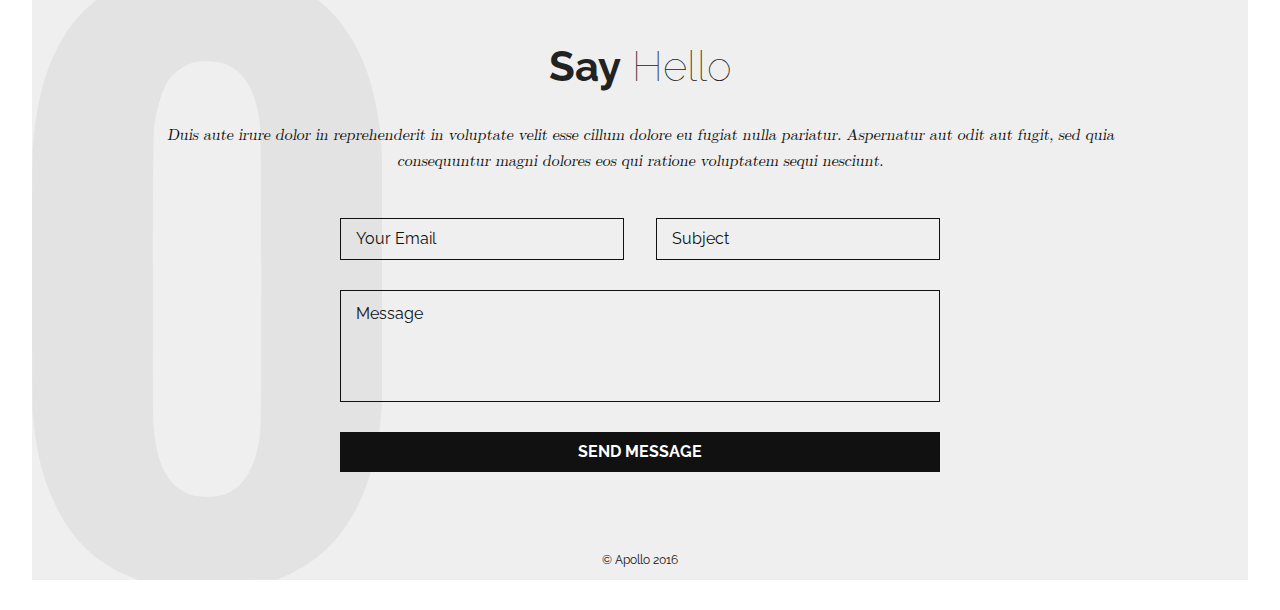
<file: dayu.html>
<!DOCTYPE html>
<html lang="en">
  <head>
    <title>Apollo</title>
    <meta charset="utf-8">
    <meta name="viewport" content="width=device-width, initial-scale=1">
    <meta http-equiv="X-UA-Compatible" content="IE=edge">
    <meta name="description" content="Jade website template">
    <meta name="keywords" content="apollo, jade, template, html, sass, jquery">
    <meta name="author" content="Bucky Maler">
    <link rel="stylesheet" href="assets/css/main.css">
  </head>
  <body>
    <section id="hero"><svg version="1.1" id="Layer_1" xmlns="http://www.w3.org/2000/svg" xmlns:xlink="http://www.w3.org/1999/xlink" x="0px" y="0px" viewBox="0 0 100 163.5" style="enable-background:new 0 0 100 163.5;" xml:space="preserve">
<g transform="translate(0.000000,749.000000) scale(0.100000,-0.100000)">
	<path d="M352.5,7487.4C351.4,7484.3,0,5858.4,0,5856.4c0-0.7,74-0.9,164.1-0.7l164.3,0.7l31.6,174.6l31.6,174.6h106.9h106.9l24.4-127.7c13.5-70.3,28.6-149.1,33.6-175l9.2-47.6h163.5H1000l-1.1,4.8c-2.8,11.1-350.7,1626.1-350.7,1627.9c0,1.1-61.1,2-147.3,2C384.8,7490,353.1,7489.3,352.5,7487.4z M542.3,6713.5c22.3-163.5,40.4-298.8,40.4-300.5c0-2.8-10.7-3.3-84-3.3h-84.2l1.3,7.2c2.2,12.7,84,590.8,84,593.4C499.8,7022.7,507,6971.7,542.3,6713.5z"/>
</g>
</svg>
      <header>
        <div class="nav-toggle">
          <p>Menu</p><span></span>
        </div>
        <ul class="nav">
          <li><a href="#about">About</a></li>
          <li><a href="#full-slide">Work</a></li>
          <li><a href="#contact">Contact</a></li>
        </ul>
      </header>
      <div class="wrapper">
        <div class="welcome">
          <h1><strong>Apollo</strong> Jade Template</h1>
          <p>Lorem ipsum dolor sit amet, consectetur adipisicing elit, sed do eiusmod tempor incididunt ut labore et dolore magna aliqua. Ut enim ad minim veniam, quis nostrud exercitation ullamco laboris nisi ut aliquip ex.</p>
        </div>
        <div class="photographer"><img src="assets/img/hero.png" alt="Photographer"></div>
      </div>
    </section>
    <section id="about"><svg version="1.1" id="Layer_1" xmlns="http://www.w3.org/2000/svg" xmlns:xlink="http://www.w3.org/1999/xlink" x="0px" y="0px" viewBox="0 0 100 203.6" style="enable-background:new 0 0 100 203.6;" xml:space="preserve">
<g transform="translate(0.000000,749.000000) scale(0.100000,-0.100000)">
	<path d="M0,6471.9V5454.2h206.5h206.5v436.2v436.2h7.6c19.8,0.3,107.9,5.7,128.3,8.2c90.2,10.9,154.9,29.4,220.4,62.8c141.1,72.6,213.3,213.3,228.3,444.1c8.7,135.3-7.3,272.3-42.9,368.3c-48.6,130.5-131,212.8-253.8,253.8c-15.5,5.2-43.5,12.8-62.2,17.1l-34,7.3l-302.2,0.8L0,7490V6471.9z M490.5,7190.8c51.1-13.6,71.2-28.8,92.9-69.8c22.3-41.9,26.4-81.5,24.7-243.2l-1.4-115l-8.4-32.1c-10.9-40.5-13.6-45.4-35.6-67.9c-21.2-22-30.7-27.4-60.6-34.5c-18.8-4.3-68.2-10.9-82.6-10.9c-3.3,0-3.8,44-3.8,291.1v291.3l26.6-1.6C456.8,7197.3,478.6,7194,490.5,7190.8z"/>
</g>
</svg>
      <div class="wrapper">
        <div class="camera"><img src="assets/img/camera.png" alt="Camera"></div>
        <div class="blurb">
          <h2>My name is <strong>Apollo</strong></h2>
          <p>Excepteur sint occaecat cupidatat non proident, sunt in culpa qui officia deserunt mollit anim id est laborum. Sed ut perspiciatis unde omnis iste natus error sit voluptatem accusantium doloremque laudantium, totam rem aperiam, eaque ipsa quae ab illo inventore veritatis et quasi architecto beatae vitae dicta sunt explicabo. Nemo enim ipsam voluptatem quia voluptas sit aspernatur aut odit aut fugit, sed quia consequuntur magni dolores eos qui ratione voluptatem sequi nesciunt.<br><br>Ipsum quia dolor sit amet, consectetur, adipisci velit, sed quia non numquam eius modi tempora incidunt ut labore et dolore magnam aliquam quaerat voluptatem.</p>
          <div class="social"><a href="#"><i class="icon-facebook"></i></a><a href="#"><i class="icon-instagram"></i></a><a href="#"><i class="icon-twitter"></i></a><a href="#"><i class="icon-pinterest-p"></i></a></div>
        </div>
      </div>
    </section>
    <section id="full-slide"><svg version="1.1" id="Layer_1" xmlns="http://www.w3.org/2000/svg" xmlns:xlink="http://www.w3.org/1999/xlink" x="0px" y="0px" viewBox="0 0 100 171.2" style="enable-background:new 0 0 100 171.2;" xml:space="preserve">
<g transform="translate(0.000000,750.000000) scale(0.100000,-0.100000)">
	<path d="M253.7,7486.3c-151.6-74.7-233.3-224.4-251.4-460.9c-3.2-41.5-3-726.7,0-763.9c7.5-86.3,21.9-155.7,44.5-213.7c51.4-130.6,124.4-207.8,239.3-253.2l17.8-6.8l197.9,0.5l197.9,0.7l22.8,10c98.4,42.7,167.6,112.8,214.8,217.1c34.2,75.6,52.5,154.8,60.3,260.3c3.2,42,3,700.9,0,743.1c-8.2,113.2-29.2,200.4-66,276.2c-44.1,90.4-104.6,151.6-190.9,193.4l-22.8,11H499.8H281.5L253.7,7486.3zM541.1,7263.7c52.3-15.8,85.6-58.7,101.8-131.3c11.4-51.6,11.2-43.8,11.2-488.6c0-384-0.2-418.7-3.9-444.3c-9.8-68.3-28.5-112.8-59.4-141.8c-24-22.4-52.5-32.6-92-32.6c-35.2,0-57.5,6.8-82.2,25.8c-40.9,30.8-63.2,89-69.9,182c-1.6,21.7-2.1,171.2-1.6,434.9c0.9,362.1,1.4,404.1,4.8,425.1c7.1,43.4,21,89,34.2,112.6c16.4,28.8,49.5,52.7,83.8,60.5C486.3,7270.1,523.3,7269,541.1,7263.7z"/>
</g>
</svg>
      <ul class="banner">
        <li class="active"></li>
        <li></li>
        <li></li>
      </ul><i class="icon-chevron-thin-left prev"></i><i class="icon-chevron-thin-right next"></i>
    </section>
    <section id="featured"><svg version="1.1" id="Layer_1" xmlns="http://www.w3.org/2000/svg" xmlns:xlink="http://www.w3.org/1999/xlink" x="0px" y="0px" viewBox="0 0 100 248.8" style="enable-background:new 0 0 100 248.8;" xml:space="preserve">
<g transform="translate(0.000000,749.000000) scale(0.100000,-0.100000)">
	<path d="M0,6245.8V5001.6h500h500V5176v174.4H752.5H505v1069.8V7490H252.5H0V6245.8z"/>
</g>
</svg>
      <div class="wrapper">
        <div class="blurb">
          <h2><strong>Ut enim</strong> ad minim</h2>
          <p>Duis aute irure dolor in reprehenderit in voluptate velit esse cillum dolore eu fugiat nulla pariatur. Aspernatur aut odit aut fugit, sed quia consequuntur magni dolores eos qui ratione voluptatem sequi nesciunt.</p>
        </div>
        <div class="featured"><img src="assets/img/featured.jpg" alt="Featured"></div>
      </div>
    </section>
    <section id="three-slide"><svg version="1.1" id="Layer_1" xmlns="http://www.w3.org/2000/svg" xmlns:xlink="http://www.w3.org/1999/xlink" x="0px" y="0px" viewBox="0 0 100 248.8" style="enable-background:new 0 0 100 248.8;" xml:space="preserve">
<g transform="translate(0.000000,749.000000) scale(0.100000,-0.100000)">
	<path d="M0,6245.8V5001.6h500h500V5176v174.4H752.5H505v1069.8V7490H252.5H0V6245.8z"/>
</g>
</svg>
      <div class="wrapper">
        <ul class="slider">
          <li class="back"><img src="assets/img/three-slide/thumb-1.jpg"></li>
          <li class="current"><img src="assets/img/three-slide/thumb-2.jpg"></li>
          <li class="front"><img src="assets/img/three-slide/thumb-3.jpg"></li>
          <li><img src="assets/img/three-slide/thumb-4.jpg"></li>
        </ul>
      </div><i class="icon-chevron-thin-left prev"></i><i class="icon-chevron-thin-right next"></i>
    </section>
    <section id="contact"><svg version="1.1" id="Layer_1" xmlns="http://www.w3.org/2000/svg" xmlns:xlink="http://www.w3.org/1999/xlink" x="0px" y="0px" viewBox="0 0 100 171.2" style="enable-background:new 0 0 100 171.2;" xml:space="preserve">
<g transform="translate(0.000000,750.000000) scale(0.100000,-0.100000)">
	<path d="M253.7,7486.3c-151.6-74.7-233.3-224.4-251.4-460.9c-3.2-41.5-3-726.7,0-763.9c7.5-86.3,21.9-155.7,44.5-213.7c51.4-130.6,124.4-207.8,239.3-253.2l17.8-6.8l197.9,0.5l197.9,0.7l22.8,10c98.4,42.7,167.6,112.8,214.8,217.1c34.2,75.6,52.5,154.8,60.3,260.3c3.2,42,3,700.9,0,743.1c-8.2,113.2-29.2,200.4-66,276.2c-44.1,90.4-104.6,151.6-190.9,193.4l-22.8,11H499.8H281.5L253.7,7486.3zM541.1,7263.7c52.3-15.8,85.6-58.7,101.8-131.3c11.4-51.6,11.2-43.8,11.2-488.6c0-384-0.2-418.7-3.9-444.3c-9.8-68.3-28.5-112.8-59.4-141.8c-24-22.4-52.5-32.6-92-32.6c-35.2,0-57.5,6.8-82.2,25.8c-40.9,30.8-63.2,89-69.9,182c-1.6,21.7-2.1,171.2-1.6,434.9c0.9,362.1,1.4,404.1,4.8,425.1c7.1,43.4,21,89,34.2,112.6c16.4,28.8,49.5,52.7,83.8,60.5C486.3,7270.1,523.3,7269,541.1,7263.7z"/>
</g>
</svg>
      <div class="wrapper">
        <div class="blurb">
          <h2><strong>Say</strong> Hello</h2>
          <p>Duis aute irure dolor in reprehenderit in voluptate velit esse cillum dolore eu fugiat nulla pariatur. Aspernatur aut odit aut fugit, sed quia consequuntur magni dolores eos qui ratione voluptatem sequi nesciunt.</p>
        </div>
        <form>
          <input type="email" placeholder="Your Email">
          <input type="text" placeholder="Subject">
          <textarea placeholder="Message"></textarea>
          <input type="submit" value="Send Message">
        </form>
      </div>
      <p class="copyright">&copy; Apollo 2016</p>
    </section>
    <script src="https://ajax.googleapis.com/ajax/libs/jquery/2.2.4/jquery.min.js"></script>
    <script>window.jQuery || document.write('<script src="assets/js/vendor/jquery-2.2.4.min.js"><\/script>')</script>
    <script src="assets/js/functions-min.js"></script>
  </body>
</html>
</file>
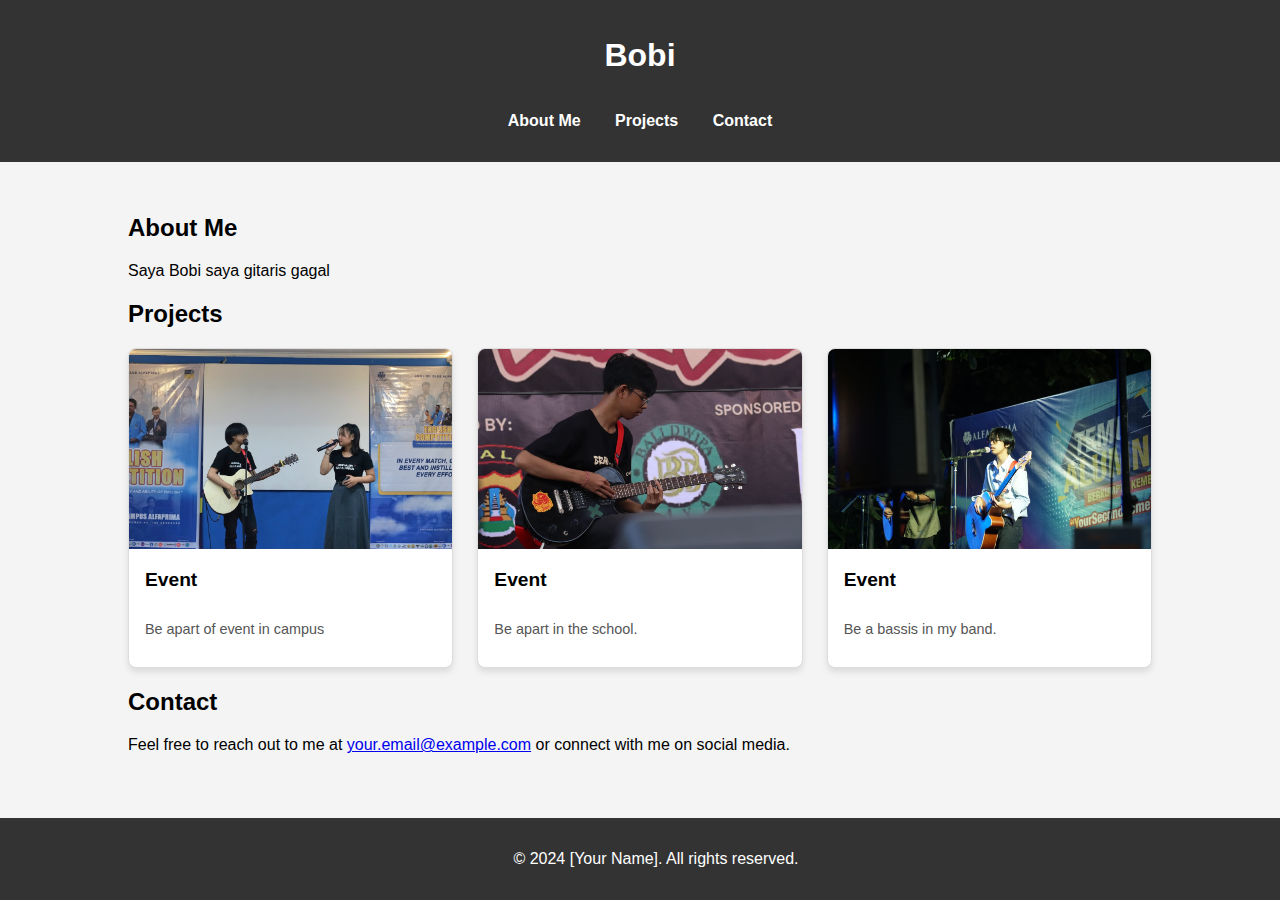
<file: dika.html>
<!DOCTYPE html>
<html lang="en">
<head>
    <meta charset="UTF-8">
    <meta name="viewport" content="width=device-width, initial-scale=1.0">
    <title>I Made Dika</title>
    <style>
        body {
            font-family: Arial, sans-serif;
            margin: 0;
            padding: 0;
            box-sizing: border-box;
            background-color: #f4f4f4;
        }
        header {
            background-color: #333;
            color: white;
            padding: 1rem;
            text-align: center;
        }
        nav {
            margin: 0 auto;
            text-align: center;
            padding: 1rem 0;
        }
        nav a {
            color: white;
            margin: 0 15px;
            text-decoration: none;
            font-weight: bold;
        }
        .container {
            width: 80%;
            margin: 0 auto;
            padding: 2rem 0;
        }
        .projects {
            display: grid;
            grid-template-columns: repeat(auto-fit, minmax(300px, 1fr));
            gap: 1.5rem;
        }
        .project {
            background: white;
            border: 1px solid #ddd;
            border-radius: 8px;
            overflow: hidden;
            box-shadow: 0 4px 6px rgba(0, 0, 0, 0.1);
            transition: transform 0.3s;
        }
        .project img {
            width: 100%;
            height: 200px;
            object-fit: cover;
        }
        .project h3 {
            margin: 0;
            padding: 1rem;
            font-size: 1.2rem;
        }
        .project p {
            padding: 0 1rem 1rem;
            font-size: 0.9rem;
            color: #555;
        }
        .project:hover {
            transform: scale(1.05);
        }
        footer {
            text-align: center;
            padding: 1rem;
            background: #333;
            color: white;
            position: absolute;
            bottom: 0;
            width: 100%;
        }
    </style>
</head>
<body>
    <header>
        <h1>Bobi</h1>
        <nav>
            <a href="#about">About Me</a>
            <a href="#projects">Projects</a>
            <a href="bobi.dika02@gmail.com">Contact</a>
        </nav>
    </header>

    <div class="container">
        <section id="about">
            <h2>About Me</h2>
            <p>Saya Bobi saya gitaris gagal</p>
        </section>

        <section id="projects">
            <h2>Projects</h2>
            <div class="projects">
                <div class="project">
                    <img src="/img/Gambar WhatsApp 2024-12-12 pukul 16.48.22_b723a008.jpg" alt="Project 1">
                    <h3>Event</h3>
                    <p>Be apart of event in campus</p>
                </div>
                <div class="project">
                    <img src="/img/Gambar WhatsApp 2024-12-12 pukul 16.50.40_0d175dc1.jpg" alt="Project 2">
                    <h3>Event</h3>
                    <p>Be apart in the school.</p>
                </div>
                <div class="project">
                    <img src="/img/Gambar WhatsApp 2024-12-12 pukul 16.53.29_366b26f0.jpg" alt="Project 3">
                    <h3>Event</h3>
                    <p>Be a bassis in my band.</p>
                </div>
            </div>
        </section>

        <section id="contact">
            <h2>Contact</h2>
            <p>Feel free to reach out to me at <a href="mailto:your.email@example.com">your.email@example.com</a> or connect with me on social media.</p>
        </section>
    </div>

    <footer>
        <p>&copy; 2024 [Your Name]. All rights reserved.</p>
    </footer>
</body>
</html>
</file>
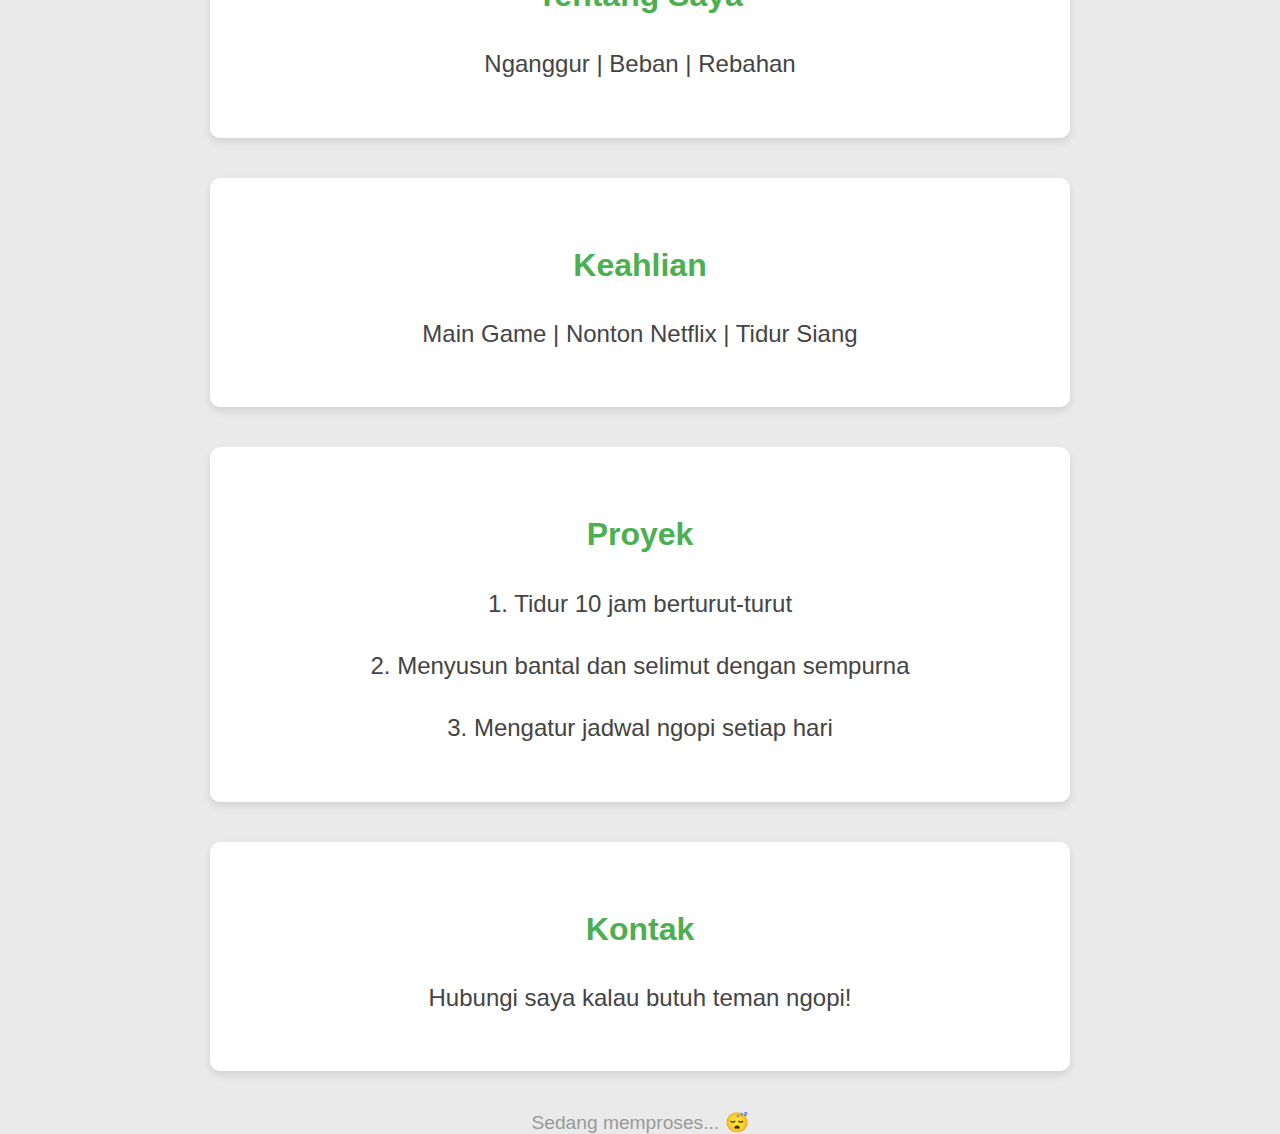
<file: nanda.html>
<!DOCTYPE html>
<html lang="id">
<head>
    <meta charset="UTF-8">
    <meta name="viewport" content="width=device-width, initial-scale=1.0">
    <title>Portofolio Nanda</title>
    <style>
        body {
            font-family: 'Arial', sans-serif;
            background-color: #eaeaea;
            color: #333;
            margin: 0;
            padding: 0;
            display: flex;
            flex-direction: column;
            align-items: center;
            justify-content: center;
            min-height: 100vh;
            text-align: center;
        }

        h1 {
            font-size: 3.5em;
            color: #4CAF50;
            margin-bottom: 20px;
            text-shadow: 2px 2px 5px rgba(0, 0, 0, 0.1);
        }

        p {
            font-size: 1.5em;
            color: #444;
            line-height: 1.6;
        }

        .section {
            background-color: white;
            padding: 30px;
            margin: 20px;
            border-radius: 10px;
            box-shadow: 0 4px 8px rgba(0, 0, 0, 0.1);
            width: 80%;
            max-width: 800px;
            transition: all 0.3s ease;
        }

        .section:hover {
            transform: scale(1.05);
            box-shadow: 0 8px 16px rgba(0, 0, 0, 0.2);
        }

        .section p:first-child {
            font-size: 2em;
            font-weight: bold;
            color: #4CAF50;
            margin-bottom: 15px;
        }

        a {
            color: #4CAF50;
            text-decoration: none;
            border-bottom: 2px solid #4CAF50;
            padding-bottom: 2px;
            transition: all 0.2s ease;
        }

        a:hover {
            color: #333;
            border-color: transparent;
        }

        .loading {
            font-size: 1.2em;
            color: #999;
            margin-top: 20px;
            animation: pulse 2s infinite;
        }

        @keyframes pulse {
            0% { opacity: 0.5; }
            50% { opacity: 1; }
            100% { opacity: 0.5; }
        }

        html, body {
            height: 100%;
        }
    </style>
</head>
<body>

    <h1>Portofolio Nanda</h1>

    <div class="section">
        <p>Tentang Saya</p>
        <p>Nganggur | Beban | Rebahan</p>
    </div>

    <div class="section">
        <p>Keahlian</p>
        <p>Main Game | Nonton Netflix | Tidur Siang</p>
    </div>

    <div class="section">
        <p>Proyek</p>
        <p>1. Tidur 10 jam berturut-turut</p>
        <p>2. Menyusun bantal dan selimut dengan sempurna</p>
        <p>3. Mengatur jadwal ngopi setiap hari</p>
    </div>

    <div class="section">
        <p>Kontak</p>
        <p>Hubungi saya kalau butuh teman ngopi!</p>
    </div>

    <div class="loading">Sedang memproses... 😴</div>

</body>
</html>
</file>
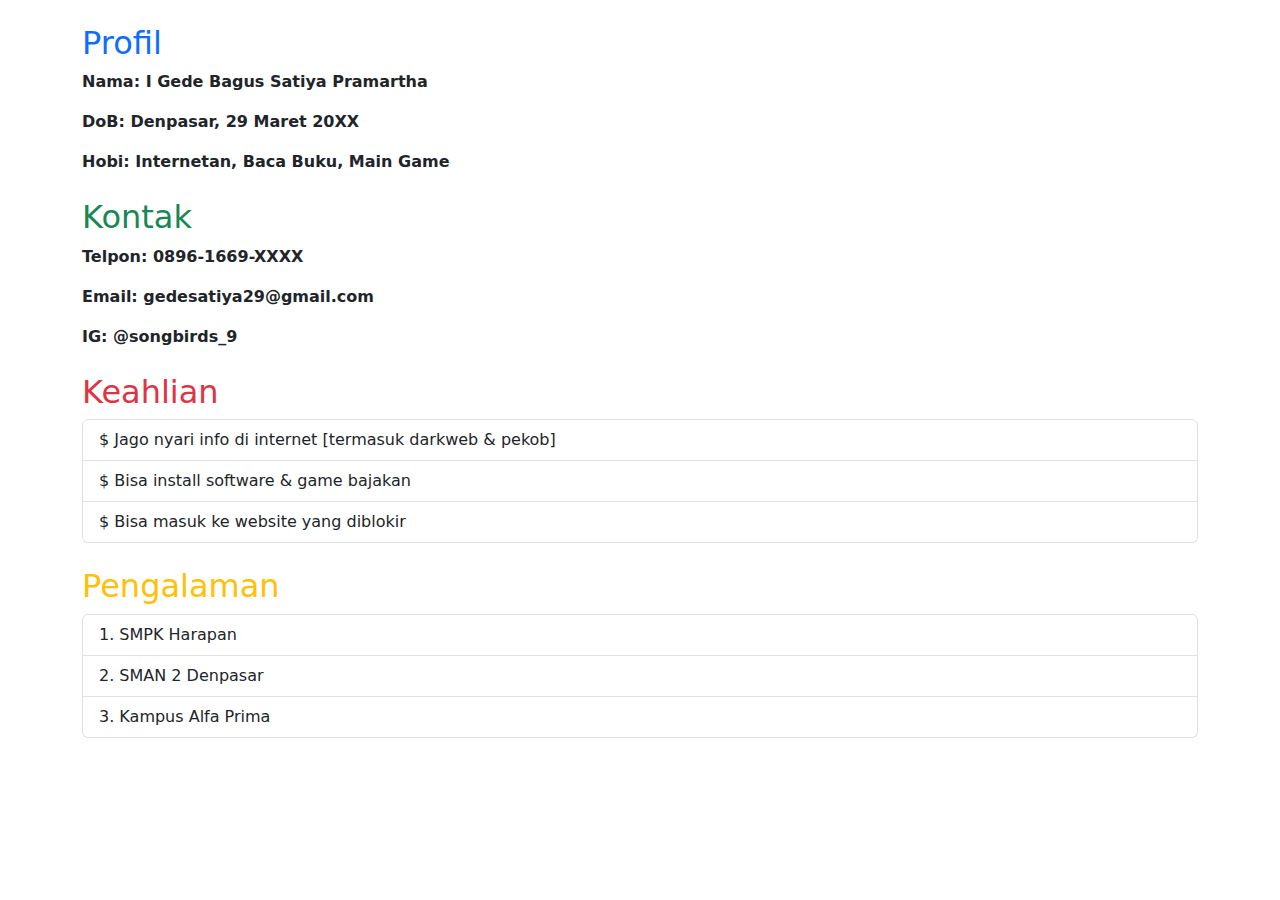
<file: satiya.html>
<!DOCTYPE html>
<html lang="id">
<head>
    <meta charset="UTF-8">
    <meta name="viewport" content="width=device-width, initial-scale=1.0">
    <title>Profil</title>
    <!-- Tambahkan Bootstrap CSS -->
    <link href="https://cdn.jsdelivr.net/npm/bootstrap@5.3.0/dist/css/bootstrap.min.css" rel="stylesheet">
</head>
<body>
    <main class="container mt-4">
        <!-- Profil Section -->
        <section id="p1" class="mb-4">
            <h2 class="text-primary">Profil</h2>
            <p><strong>Nama: I Gede Bagus Satiya Pramartha</strong></p>
            <p><strong>DoB: Denpasar, 29 Maret 20XX</strong></p>
            <p><strong>Hobi: Internetan, Baca Buku, Main Game</strong></p>
        </section>
        
        <!-- Kontak Section -->
        <section id="p2" class="mb-4">
            <h2 class="text-success">Kontak</h2>
            <p><strong>Telpon: 0896-1669-XXXX</strong></p>
            <p><strong>Email: gedesatiya29@gmail.com</strong></p>
            <p><strong>IG: @songbirds_9</strong></p>
        </section>
        
        <!-- Keahlian Section -->
        <section id="p3" class="mb-4">
            <h2 class="text-danger">Keahlian</h2>
            <ul class="list-group">
                <li class="list-group-item">$ Jago nyari info di internet [termasuk darkweb & pekob]</li>
                <li class="list-group-item">$ Bisa install software & game bajakan</li>
                <li class="list-group-item">$ Bisa masuk ke website yang diblokir</li>
            </ul>
        </section>

        <!-- Pengalaman Section -->
        <section id="p4" class="mb-4">
            <h2 class="text-warning">Pengalaman</h2>
            <ol class="list-group list-group-numbered">
                <li class="list-group-item">SMPK Harapan</li>
                <li class="list-group-item">SMAN 2 Denpasar</li>
                <li class="list-group-item">Kampus Alfa Prima</li>
            </ol>
        </section>
    </main>

    <!-- Tambahkan Bootstrap JS -->
    <script src="https://cdn.jsdelivr.net/npm/bootstrap@5.3.0/dist/js/bootstrap.bundle.min.js"></script>
</body>
</html>
</file>
<file: assets/css/style.css>
body {
  font-family: Raleway, sans-serif;
  background: #f6f8fd;
}

.bg-nav {
  background-color: #f6f8fd;
}

.mt--2 {
  margin-top: -0.5rem !important;
}

.hr-dotted {
  border-top: 1px dotted;
  opacity: .25;
}

.navbar-light .navbar-nav .nav-link {
  color: #212529 !important;
  font-size: 16px;
  font-weight: 600;
  transition: all 0.4s;
}

.navbar-light .navbar-nav .nav-link:hover {
  color: #0d6efd !important;
}

.feature-icon-1 {
  display: inline-flex;
  align-items: center;
  justify-content: center;
  width: 5rem;
  height: 5rem;
  font-size: 3rem;
  color: #fff;
  border-radius: 100%;
}

.btn-social-media {
  color: #31316a;
  background-color: #cdcfdf;
  border-color: #cdcfdf;
  width: 2rem;
  height: 2rem;
  padding: 1.2rem;
  text-align: center;
  display: inline-flex;
  align-items: center;
  justify-content: center;
  border-radius: 100%;
}

.btn-social-media:hover {
  color: #fff;
  background-color: #0d6efd;
  border-color: #0d6efd;
}

/* Footer */
.footer .copyright a {
  color: #ee5050;
  text-decoration: none;
}

.footer .copyright a:hover {
  color: #eb2d2d;
}

.footer .link a {
  color: #212529;
  text-decoration: none;
}

.footer .link a:hover {
  color: #0d6efd;
}
</file>
<file: assets/css/main.css>
@import "https://fonts.googleapis.com/css?family=Raleway:100,400,700";@font-face{font-family:'LMRomanSlant10';src:url("fonts/lmromanslant10-regular-webfont.eot");src:url("fonts/lmromanslant10-regular-webfont.eot?#iefix") format("embedded-opentype"),url("fonts/lmromanslant10-regular-webfont.woff") format("woff"),url("fonts/lmromanslant10-regular-webfont.ttf") format("truetype"),url("fonts/lmromanslant10-regular-webfont.svg#latin_modern_roman_slante10Rg") format("svg");font-weight:normal;font-style:normal}/*! normalize.css v3.0.2 | MIT License | git.io/normalize */html{font-family:sans-serif;-ms-text-size-adjust:100%;-webkit-text-size-adjust:100%}body{margin:0}article,aside,details,figcaption,figure,footer,header,hgroup,main,menu,nav,section,summary{display:block}audio,canvas,progress,video{display:inline-block;vertical-align:baseline}audio:not([controls]){display:none;height:0}[hidden],template{display:none}a{background-color:transparent}a:active,a:hover{outline:0}abbr[title]{border-bottom:1px dotted}b,strong{font-weight:bold}dfn{font-style:italic}h1{font-size:2em;margin:0.67em 0}mark{background:#ff0;color:#000}small{font-size:80%}sub,sup{font-size:75%;line-height:0;position:relative;vertical-align:baseline}sup{top:-0.5em}sub{bottom:-0.25em}img{border:0}svg:not(:root){overflow:hidden}figure{margin:1em 40px}hr{box-sizing:content-box;height:0}pre{overflow:auto}code,kbd,pre,samp{font-family:monospace, monospace;font-size:1em}button,input,optgroup,select,textarea{color:inherit;font:inherit;margin:0}button{overflow:visible}button,select{text-transform:none}button,html input[type="button"],input[type="reset"],input[type="submit"]{-webkit-appearance:button;cursor:pointer}button[disabled],html input[disabled]{cursor:default}button::-moz-focus-inner,input::-moz-focus-inner{border:0;padding:0}input{line-height:normal}input[type="checkbox"],input[type="radio"]{box-sizing:border-box;padding:0}input[type="number"]::-webkit-inner-spin-button,input[type="number"]::-webkit-outer-spin-button{height:auto}input[type="search"]{-webkit-appearance:textfield;box-sizing:content-box}input[type="search"]::-webkit-search-cancel-button,input[type="search"]::-webkit-search-decoration{-webkit-appearance:none}fieldset{border:1px solid #c0c0c0;margin:0 2px;padding:0.35em 0.625em 0.75em}legend{border:0;padding:0}textarea{overflow:auto}optgroup{font-weight:bold}table{border-collapse:collapse;border-spacing:0}td,th{padding:0}@font-face{font-family:'icomoon';src:url("fonts/icomoon.eot?3hi6ws");src:url("fonts/icomoon.eot?3hi6ws#iefix") format("embedded-opentype"),url("fonts/icomoon.ttf?3hi6ws") format("truetype"),url("fonts/icomoon.woff?3hi6ws") format("woff"),url("fonts/icomoon.svg?3hi6ws#icomoon") format("svg");font-weight:normal;font-style:normal}[class^="icon-"],[class*=" icon-"]{font-family:'icomoon' !important;speak:none;font-style:normal;font-weight:normal;font-variant:normal;text-transform:none;line-height:1;-webkit-font-smoothing:antialiased;-moz-osx-font-smoothing:grayscale}.icon-chevron-thin-left:before{content:"\e904"}.icon-chevron-thin-right:before{content:"\e905"}.icon-pinterest-p:before{content:"\e900"}.icon-twitter:before{content:"\e901"}.icon-instagram:before{content:"\e902"}.icon-facebook:before{content:"\e903"}body{background-color:#fff;font-size:16px;line-height:1.6;font-family:"LMRomanSlant10",serif;color:#111;-webkit-font-smoothing:antialiased;-webkit-text-size-adjust:100%}@media (max-width: 415px){body{font-size:14px}}::-moz-selection{background:#FFF498}::selection{background:#FFF498}::-moz-selection{background:#FFF498}img::-moz-selection{background:transparent}img::selection{background:transparent}img::-moz-selection{background:transparent}body{-webkit-tap-highlight-color:#FFF498}.gigantic,.huge,.large,.bigger,.big,h1,h2,h3,h4,h5,h6{color:#222;font-weight:bold}.gigantic{font-size:110px;line-height:1.09;letter-spacing:-2px}.huge,h1{font-size:68px;line-height:1.05;letter-spacing:-1px}.large,h2{font-size:42px;line-height:1.14}.bigger,h3{font-size:26px;line-height:1.38}.big,h4{font-size:22px;line-height:1.38}.small,small{font-size:10px;line-height:1.2}p{margin:0 0 20px 0}em{font-style:italic}strong{font-weight:bold}hr{border:solid #ddd;border-width:1px 0 0;clear:both;margin:10px 0 30px;height:0}svg{position:absolute;height:100%}svg path{fill:#e3e3e3}#hero svg{left:10px}#about svg,#featured svg,#three-slide svg{left:90px}#full-slide svg{left:0;opacity:.1;z-index:9}#contact svg{left:0}@media (max-width: 640px){#hero svg,#about svg,#featured svg,#three-slide svg,#full-slide svg,#contact svg{left:0}}.nav{visibility:hidden;position:absolute;top:75px;right:0;display:-webkit-box;display:-webkit-flex;display:-ms-flexbox;display:flex;width:100px;-webkit-box-orient:vertical;-webkit-box-direction:normal;-webkit-flex-direction:column;-ms-flex-direction:column;flex-direction:column;-webkit-box-pack:center;-webkit-justify-content:center;-ms-flex-pack:center;justify-content:center;margin:0;padding:0;list-style:none;background-color:#e3e3e3;border:1px solid #111;border:1px solid rgba(17,17,17,0.15);opacity:0;z-index:10;-webkit-transition:opacity .3s ease-in-out,visibility 0s .3s;transition:opacity .3s ease-in-out,visibility 0s .3s}.nav.open{visibility:visible;opacity:1;-webkit-transition:opacity .3s ease-in-out;transition:opacity .3s ease-in-out}.nav:before{content:"";position:absolute;top:-12px;left:50%;-webkit-transform:translateX(-50%) rotate(45deg);transform:translateX(-50%) rotate(45deg);width:25px;height:25px;border:1px solid #111;border:1px solid rgba(17,17,17,0.15);background-color:#e3e3e3}.nav li{position:relative;width:100%;text-align:center;border-bottom:1px solid #111;border-bottom:1px solid rgba(17,17,17,0.15);background-color:#e3e3e3;overflow:hidden;z-index:10}.nav li:last-child{border-bottom:none}.nav li a{display:block;width:100%;height:100%;padding:5px 0;color:#111;font-size:12px;font-family:"Raleway",Helvetica,sans-serif;text-transform:uppercase;text-decoration:none;-webkit-transition:background-color .2s ease-in-out;transition:background-color .2s ease-in-out}.nav li a:hover{background-color:#dbdbdb}#hero{position:relative;width:1440px;max-width:95%;height:600px;margin:30px auto;background-color:#efefef;overflow:hidden}@media (max-width: 768px){#hero{margin:15px auto}}#hero header{position:absolute;left:50%;-webkit-transform:translateX(-50%);transform:translateX(-50%);display:-webkit-box;display:-webkit-flex;display:-ms-flexbox;display:flex;width:95%;height:80px;-webkit-box-align:center;-webkit-align-items:center;-ms-flex-align:center;align-items:center;-webkit-box-pack:end;-webkit-justify-content:flex-end;-ms-flex-pack:end;justify-content:flex-end;z-index:10}#hero header .nav-toggle{position:relative;display:-webkit-box;display:-webkit-flex;display:-ms-flexbox;display:flex;width:80px;-webkit-box-align:center;-webkit-align-items:center;-ms-flex-align:center;align-items:center;-webkit-box-pack:justify;-webkit-justify-content:space-between;-ms-flex-pack:justify;justify-content:space-between;cursor:pointer}#hero header .nav-toggle p{margin-bottom:0;font-size:14px;font-family:"Raleway",Helvetica,sans-serif;text-transform:uppercase}#hero header .nav-toggle span,#hero header .nav-toggle span:before,#hero header .nav-toggle span:after{content:"";position:relative;display:block;width:23px;height:2px;background-color:#111}#hero header .nav-toggle span:before{bottom:7px}#hero header .nav-toggle span:after{top:5px}#hero .wrapper{position:relative;display:-webkit-box;display:-webkit-flex;display:-ms-flexbox;display:flex;width:1180px;max-width:95%;height:100%;margin:0 auto;-webkit-box-align:center;-webkit-align-items:center;-ms-flex-align:center;align-items:center}#hero .wrapper .welcome{width:45%}#hero .wrapper .welcome:after{content:"";display:block;width:1px;height:70px;background-color:#111}#hero .wrapper .welcome h1{margin-top:0;margin-bottom:30px;font-size:42px;font-family:"Raleway",Helvetica,sans-serif;font-weight:100}@media (max-width: 640px){#hero .wrapper .welcome h1{margin-bottom:20px;font-size:30px}}#hero .wrapper .welcome p{max-width:450px;margin-bottom:30px}@media (max-width: 1180px){#hero .wrapper .welcome:after{display:none}#hero .wrapper .welcome p{margin-bottom:0}}#hero .wrapper .photographer{width:55%;-webkit-align-self:flex-end;-ms-flex-item-align:end;align-self:flex-end;line-height:0}#hero .wrapper .photographer img{width:100%;opacity:.95}@media (max-width: 1023px){#hero .wrapper .welcome{display:-webkit-box;display:-webkit-flex;display:-ms-flexbox;display:flex;width:100%;-webkit-box-orient:vertical;-webkit-box-direction:normal;-webkit-flex-direction:column;-ms-flex-direction:column;flex-direction:column;-webkit-box-align:end;-webkit-align-items:flex-end;-ms-flex-align:end;align-items:flex-end;text-align:right}#hero .wrapper .photographer{display:none}}@media (max-width: 640px){#hero .wrapper .welcome{-webkit-box-align:center;-webkit-align-items:center;-ms-flex-align:center;-ms-grid-row-align:center;align-items:center;text-align:center}}#about{position:relative;width:1440px;max-width:95%;height:600px;margin:30px auto;background-color:#efefef;overflow:hidden}@media (max-width: 768px){#about{margin:15px auto}}#about .wrapper{position:relative;display:-webkit-box;display:-webkit-flex;display:-ms-flexbox;display:flex;width:1180px;max-width:95%;height:100%;margin:0 auto;-webkit-box-align:center;-webkit-align-items:center;-ms-flex-align:center;align-items:center}#about .wrapper .camera{width:45%}#about .wrapper .camera img{width:85%}#about .wrapper .blurb{width:55%}#about .wrapper .blurb h2{margin-top:0;margin-bottom:30px;font-size:42px;font-family:"Raleway",Helvetica,sans-serif;font-weight:100}@media (max-width: 640px){#about .wrapper .blurb h2{margin-bottom:20px;font-size:30px}}#about .wrapper .blurb h2:before{content:"";position:relative;bottom:15px;display:inline-block;width:70px;height:1px;margin-right:30px;background-color:#111}#about .wrapper .blurb p{max-width:600px;margin-bottom:45px}#about .wrapper .blurb .social{display:-webkit-box;display:-webkit-flex;display:-ms-flexbox;display:flex;width:180px;-webkit-box-pack:justify;-webkit-justify-content:space-between;-ms-flex-pack:justify;justify-content:space-between}#about .wrapper .blurb .social a{color:#fff;text-decoration:none}#about .wrapper .blurb .social i{display:block;width:30px;height:30px;font-size:16px;text-align:center;line-height:30px;background-color:#909090;-webkit-transition:background-color .2s ease-in-out;transition:background-color .2s ease-in-out}#about .wrapper .blurb .social i:hover{background-color:#020202}@media (max-width: 1023px){#about .wrapper .camera{display:none}#about .wrapper .blurb{display:-webkit-box;display:-webkit-flex;display:-ms-flexbox;display:flex;width:100%;-webkit-box-orient:vertical;-webkit-box-direction:normal;-webkit-flex-direction:column;-ms-flex-direction:column;flex-direction:column;-webkit-box-align:end;-webkit-align-items:flex-end;-ms-flex-align:end;align-items:flex-end;text-align:right}#about .wrapper .blurb h2:before{display:none}}@media (max-width: 640px){#about .wrapper .blurb{-webkit-box-align:center;-webkit-align-items:center;-ms-flex-align:center;-ms-grid-row-align:center;align-items:center;text-align:center}}#full-slide{position:relative;width:1440px;max-width:95%;height:600px;margin:30px auto;background-color:#efefef;overflow:hidden}@media (max-width: 768px){#full-slide{margin:15px auto}}#full-slide .banner{position:relative;width:100%;height:100%;margin:0;padding:0;list-style:none}#full-slide .banner li{position:absolute;top:0;left:0;right:0;bottom:0;background-position:center;background-size:cover;background-repeat:no-repeat;opacity:0;-webkit-transition:opacity .6s ease-in-out;transition:opacity .6s ease-in-out}#full-slide .banner li.active{opacity:1;-webkit-transition:opacity .6s ease-in-out;transition:opacity .6s ease-in-out}#full-slide .banner li:nth-child(1){background-image:url("../img/full-slide/thumb-1.jpg")}#full-slide .banner li:nth-child(2){background-image:url("../img/full-slide/thumb-2.jpg")}#full-slide .banner li:nth-child(3){background-image:url("../img/full-slide/thumb-3.jpg")}#full-slide i{position:absolute;top:50%;-webkit-transform:translateY(-50%) scale(1);transform:translateY(-50%) scale(1);width:60px;height:60px;font-size:28px;text-align:center;line-height:60px;background-color:#fff;cursor:pointer;z-index:10;-webkit-transition:all .2s ease-in-out;transition:all .2s ease-in-out}#full-slide i:hover{-webkit-transform:translateY(-50%) scale(1.1);transform:translateY(-50%) scale(1.1)}#full-slide .prev{left:30px}#full-slide .next{right:30px}@media (max-width: 767px){#full-slide i{-webkit-transform:translateY(-50%) scale(.7);transform:translateY(-50%) scale(.7)}#full-slide i:hover{-webkit-transform:translateY(-50%) scale(.8);transform:translateY(-50%) scale(.8)}#full-slide .prev{left:0}#full-slide .next{right:0}}#featured{position:relative;width:1440px;max-width:95%;height:600px;margin:30px auto;background-color:#efefef;overflow:hidden}@media (max-width: 768px){#featured{margin:15px auto}}#featured .wrapper{position:relative;display:-webkit-box;display:-webkit-flex;display:-ms-flexbox;display:flex;width:1180px;max-width:95%;height:100%;margin:0 auto;-webkit-box-align:center;-webkit-align-items:center;-ms-flex-align:center;align-items:center}#featured .wrapper .blurb{width:45%}#featured .wrapper .blurb:after{content:"";display:inline-block;width:1px;height:70px;background-color:#111}#featured .wrapper .blurb h2{margin-top:0;margin-bottom:30px;font-size:42px;font-family:"Raleway",Helvetica,sans-serif;font-weight:100}@media (max-width: 640px){#featured .wrapper .blurb h2{margin-bottom:20px;font-size:30px}}#featured .wrapper .blurb p{max-width:400px;margin-bottom:30px}#featured .wrapper .featured{width:55%}#featured .wrapper .featured img{width:100%}@media (max-width: 1023px){#featured .wrapper .blurb{display:-webkit-box;display:-webkit-flex;display:-ms-flexbox;display:flex;width:100%;-webkit-box-orient:vertical;-webkit-box-direction:normal;-webkit-flex-direction:column;-ms-flex-direction:column;flex-direction:column;-webkit-box-align:end;-webkit-align-items:flex-end;-ms-flex-align:end;align-items:flex-end;text-align:right}#featured .wrapper .blurb:after{display:none}#featured .wrapper .blurb p{margin-bottom:0}#featured .wrapper .featured{display:none}}@media (max-width: 640px){#featured .wrapper .blurb{-webkit-box-align:center;-webkit-align-items:center;-ms-flex-align:center;-ms-grid-row-align:center;align-items:center;text-align:center}}#three-slide{position:relative;width:1440px;max-width:95%;height:600px;margin:30px auto;background-color:#efefef;overflow:hidden}@media (max-width: 768px){#three-slide{margin:15px auto}}#three-slide .wrapper{position:relative;display:-webkit-box;display:-webkit-flex;display:-ms-flexbox;display:flex;width:1180px;max-width:95%;height:100%;margin:0 auto;-webkit-box-align:center;-webkit-align-items:center;-ms-flex-align:center;align-items:center}#three-slide .wrapper .slider{position:relative;width:calc(100% - 60px);height:100%;margin:0 auto;padding:0;list-style:none;opacity:1;-webkit-transition:opacity .3s ease-in-out;transition:opacity .3s ease-in-out}#three-slide .wrapper .slider.swap{opacity:0;-webkit-transition:opacity .3s ease-in-out;transition:opacity .3s ease-in-out}#three-slide .wrapper .slider li{position:absolute;top:50%;-webkit-transform:translateY(-50%);transform:translateY(-50%);width:40%;opacity:0}@media (max-width: 900px){#three-slide .wrapper .slider li{width:50%}}#three-slide .wrapper .slider li img{width:100%}#three-slide .wrapper .slider .back{left:0;opacity:1}#three-slide .wrapper .slider .current{left:50%;-webkit-transform:translate(-50%, -50%) scale(1.3);transform:translate(-50%, -50%) scale(1.3);opacity:1;z-index:10}#three-slide .wrapper .slider .front{right:0;opacity:1}@media (max-width: 767px){#three-slide .wrapper .slider{width:calc(100% - 30px)}#three-slide .wrapper .slider li{width:75%}#three-slide .wrapper .slider .back,#three-slide .wrapper .slider .front{display:none}}#three-slide i{position:absolute;top:50%;-webkit-transform:translateY(-50%);transform:translateY(-50%);width:60px;height:60px;font-size:28px;text-align:center;line-height:60px;background-color:#fff;cursor:pointer;z-index:10;-webkit-transition:all .2s ease-in-out;transition:all .2s ease-in-out}#three-slide i:hover{-webkit-transform:translateY(-50%) scale(1.1);transform:translateY(-50%) scale(1.1)}#three-slide .prev{left:30px}#three-slide .next{right:30px}@media (max-width: 767px){#three-slide i{-webkit-transform:translateY(-50%) scale(.7);transform:translateY(-50%) scale(.7)}#three-slide i:hover{-webkit-transform:translateY(-50%) scale(.8);transform:translateY(-50%) scale(.8)}#three-slide .prev{left:0}#three-slide .next{right:0}}#contact{position:relative;width:1440px;max-width:95%;height:600px;margin:30px auto;background-color:#efefef;overflow:hidden}@media (max-width: 768px){#contact{margin:15px auto}}#contact .wrapper{position:relative;display:-webkit-box;display:-webkit-flex;display:-ms-flexbox;display:flex;width:1180px;max-width:95%;height:100%;margin:0 auto;-webkit-box-align:center;-webkit-align-items:center;-ms-flex-align:center;align-items:center;-webkit-box-orient:vertical;-webkit-box-direction:normal;-webkit-flex-direction:column;-ms-flex-direction:column;flex-direction:column;-webkit-box-pack:center;-webkit-justify-content:center;-ms-flex-pack:center;justify-content:center}#contact .wrapper .blurb{max-width:950px;margin-top:-45px;text-align:center}#contact .wrapper .blurb h2{margin-top:0;margin-bottom:30px;font-size:42px;font-family:"Raleway",Helvetica,sans-serif;font-weight:100}@media (max-width: 640px){#contact .wrapper .blurb h2{margin-bottom:20px;font-size:30px}}#contact .wrapper .blurb p{margin-bottom:45px}#contact .wrapper form{position:relative;display:-webkit-box;display:-webkit-flex;display:-ms-flexbox;display:flex;max-width:600px;-webkit-flex-wrap:wrap;-ms-flex-wrap:wrap;flex-wrap:wrap;-webkit-box-pack:justify;-webkit-justify-content:space-between;-ms-flex-pack:justify;justify-content:space-between;color:#111;font-family:"Raleway",Helvetica,sans-serif}#contact .wrapper form input[type="email"],#contact .wrapper form input[type="text"]{width:42%;height:40px;padding:0 15px;border:1px solid #111;border-radius:0;background:transparent}#contact .wrapper form input[type="email"]::-webkit-input-placeholder,#contact .wrapper form input[type="text"]::-webkit-input-placeholder{color:#111}#contact .wrapper form input[type="email"]::-moz-placeholder,#contact .wrapper form input[type="text"]::-moz-placeholder{color:#111}#contact .wrapper form input[type="email"]:-ms-input-placeholder,#contact .wrapper form input[type="text"]:-ms-input-placeholder{color:#111}#contact .wrapper form input[type="email"]::placeholder,#contact .wrapper form input[type="text"]::placeholder{color:#111}#contact .wrapper form input[type="email"]:focus,#contact .wrapper form input[type="text"]:focus{outline:none}#contact .wrapper form textarea{width:100%;height:90px;margin:30px 0;padding:10px 15px;border:1px solid #111;border-radius:0;background:transparent;resize:none}#contact .wrapper form textarea::-webkit-input-placeholder{color:#111}#contact .wrapper form textarea::-moz-placeholder{color:#111}#contact .wrapper form textarea:-ms-input-placeholder{color:#111}#contact .wrapper form textarea::placeholder{color:#111}#contact .wrapper form textarea:focus{outline:none}#contact .wrapper form input[type="submit"]{width:100%;height:40px;color:#fff;font-weight:700;text-transform:uppercase;border:none;border-radius:0;background-color:#111}@media (max-width: 640px){#contact .wrapper form input[type="email"],#contact .wrapper form input[type="text"]{width:100%;margin-bottom:10px}#contact .wrapper form textarea{margin:0 0 10px 0}}#contact .copyright{position:absolute;bottom:10px;left:50%;-webkit-transform:translate(-50%);transform:translate(-50%);margin-bottom:0;font-family:"Raleway",Helvetica,sans-serif;font-size:12px}
</file>
